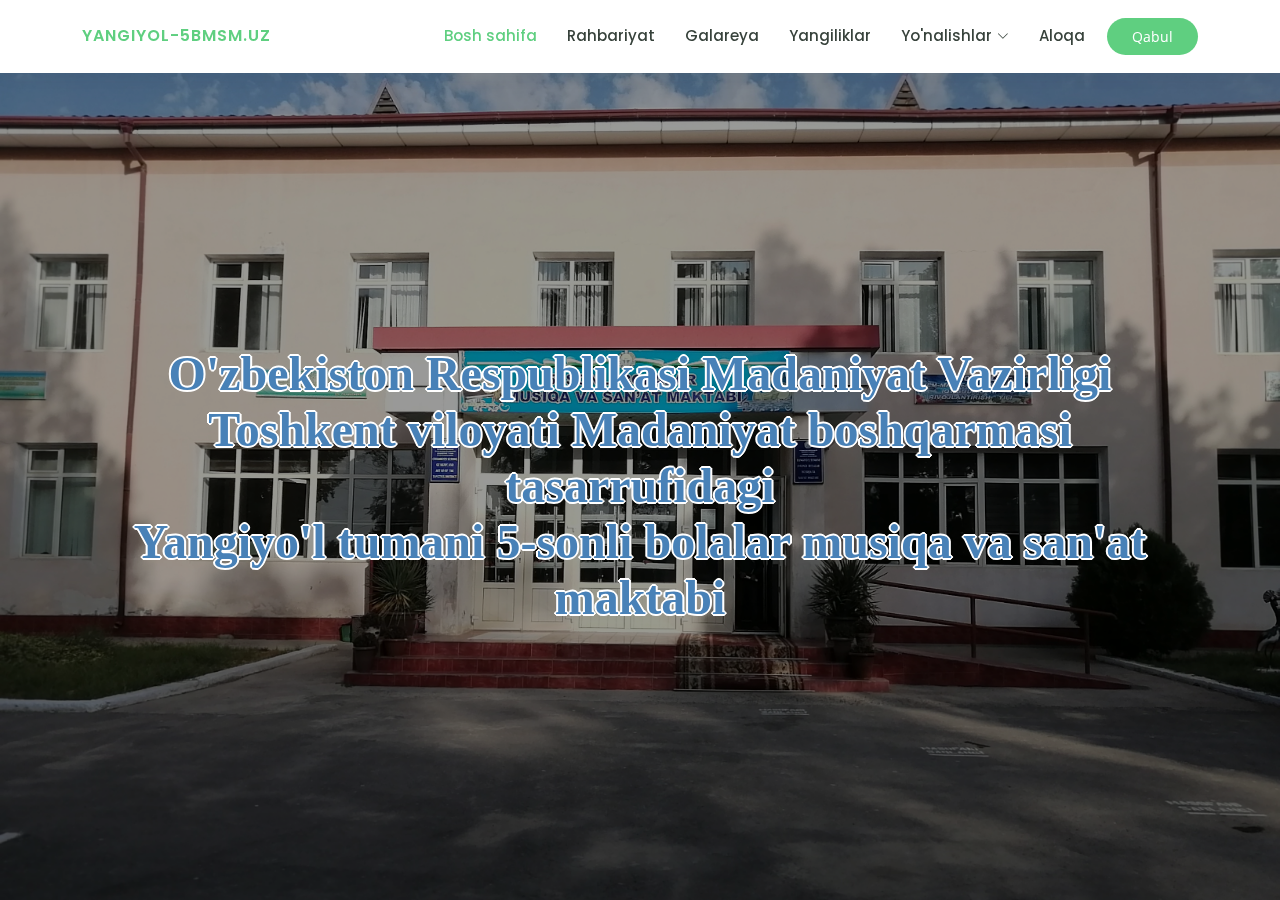
<file: index.html>
<!DOCTYPE html>
<html lang="uz">

<head>
  <meta charset="UTF-8" />
  <meta content="width=device-width, initial-scale=1.0" name="viewport" />

  <title>Yangiyo'l tumani 5-sonli Bolalar musiqa va san'at maktabi</title>
  <meta
    content="O'zbekiston Respublikasi Madaniyat Vazirligi Toshkent viloyati Madaniyat boshqarmasi tasarrufidagi Yangiyo'l tumani 5-sonli bolalar musiqa va san'at maktabi"
    name="description" />
  <meta
    content="maktabimda,maktab,maktabdagi raqslar,maktab uz,maktab sayti,maktab sahna ko'rinishlari,maktab sayt,maktabi sayti,maktab veb sayti,maktab web sayti"
    name="keywords" />

  <!-- Favicons -->
  <link href="assets/img/favicon.png" rel="icon" />
  <link href="assets/img/apple-touch-icon.png" rel="apple-touch-icon" />

  <!-- Google Fonts -->
  <link
    href="https://fonts.googleapis.com/css?family=Open+Sans:300,300i,400,400i,600,600i,700,700i|Raleway:300,300i,400,400i,500,500i,600,600i,700,700i|Poppins:300,300i,400,400i,500,500i,600,600i,700,700i"
    rel="stylesheet" />

  <!-- Vendor CSS Files -->
  <link href="assets/vendor/animate.css/animate.min.css" rel="stylesheet" />
  <link href="assets/vendor/aos/aos.css" rel="stylesheet" />
  <link href="assets/vendor/bootstrap/css/bootstrap.min.css" rel="stylesheet" />
  <link href="assets/vendor/bootstrap-icons/bootstrap-icons.css" rel="stylesheet" />
  <link href="assets/vendor/boxicons/css/boxicons.min.css" rel="stylesheet" />
  <link href="assets/vendor/remixicon/remixicon.css" rel="stylesheet" />
  <link href="assets/vendor/swiper/swiper-bundle.min.css" rel="stylesheet" />

  <!-- Template Main CSS File -->
  <link href="assets/css/style.css" rel="stylesheet" />

  <!-- =======================================================
    * Shoxruh Rustamaliyev - 02.2022
    ======================================================== -->

  <style>
    h1#title {
      color: #4881b7;
      font-family: "Times New Roman", serif;
      text-shadow: 2px 0 0 #fff, -2px 0 0 #fff, 0 2px 0 #fff, 0 -2px 0 #fff, 1px 1px #fff, -1px -1px 0 #fff, 1px -1px 0 #fff, -1px 1px 0 #fff;
      text-align: center;
    }
  </style>
</head>

<body>
  <!-- ======= Header ======= -->
  <header id="header" class="fixed-top">
    <div class="container d-flex align-items-center">
      <h1 class="logo me-auto fs-6"><a href="/">yangiyol-5bmsm.uz</a></h1>
      <nav id="navbar" class="navbar order-last order-lg-0">
        <ul>
          <li><a class="active" href="/">Bosh sahifa</a></li>
          <li><a href="rahbariyat.html">Rahbariyat</a></li>
          <li><a href="galareya.html">Galareya</a></li>
          <li><a href="yangiliklar.php">Yangiliklar</a></li>
          <li class="dropdown">
            <a href="yonalishlar.html"><span>Yo'nalishlar</span> <i class="bi bi-chevron-down"></i></a>
            <ul>
              <li><a href="musiqa.html">Musiqa</a></li>
              <li><a href="sanat.html">San'at</a></li>
            </ul>
          </li>
          <li><a href="aloqa.html">Aloqa</a></li>
        </ul>
        <i class="bi bi-list mobile-nav-toggle"></i>
      </nav>
      <!-- .navbar -->

      <a href="qabul.php" class="get-started-btn">Qabul</a>
    </div>
  </header>
  <!-- End Header -->

  <!-- ======= Hero Section ======= -->
  <section id="hero" class="d-flex justify-content-center align-items-center">
    <div class="container position-relative" data-aos="zoom-in" data-aos-delay="100">
      <h1 id="title">
        O'zbekiston Respublikasi Madaniyat Vazirligi <br />
        Toshkent viloyati Madaniyat boshqarmasi tasarrufidagi <br />
        Yangiyo'l tumani 5-sonli bolalar musiqa va san'at maktabi
      </h1>
    </div>
  </section>
  <!-- End Hero -->

  <main id="main"></main>
  <!-- End #main -->

  <div id="preloader"></div>
  <a href="#" class="back-to-top d-flex align-items-center justify-content-center"><i class="bi bi-arrow-up-short"></i>
  </a>

  <!-- Vendor JS Files -->
  <script src="assets/vendor/purecounter/purecounter.js"></script>
  <script src="assets/vendor/aos/aos.js"></script>
  <script src="assets/vendor/bootstrap/js/bootstrap.bundle.min.js"></script>
  <script src="assets/vendor/swiper/swiper-bundle.min.js"></script>

  <!-- Template Main JS File -->
  <script src="assets/js/main.js"></script>
</body>

</html>
</file>
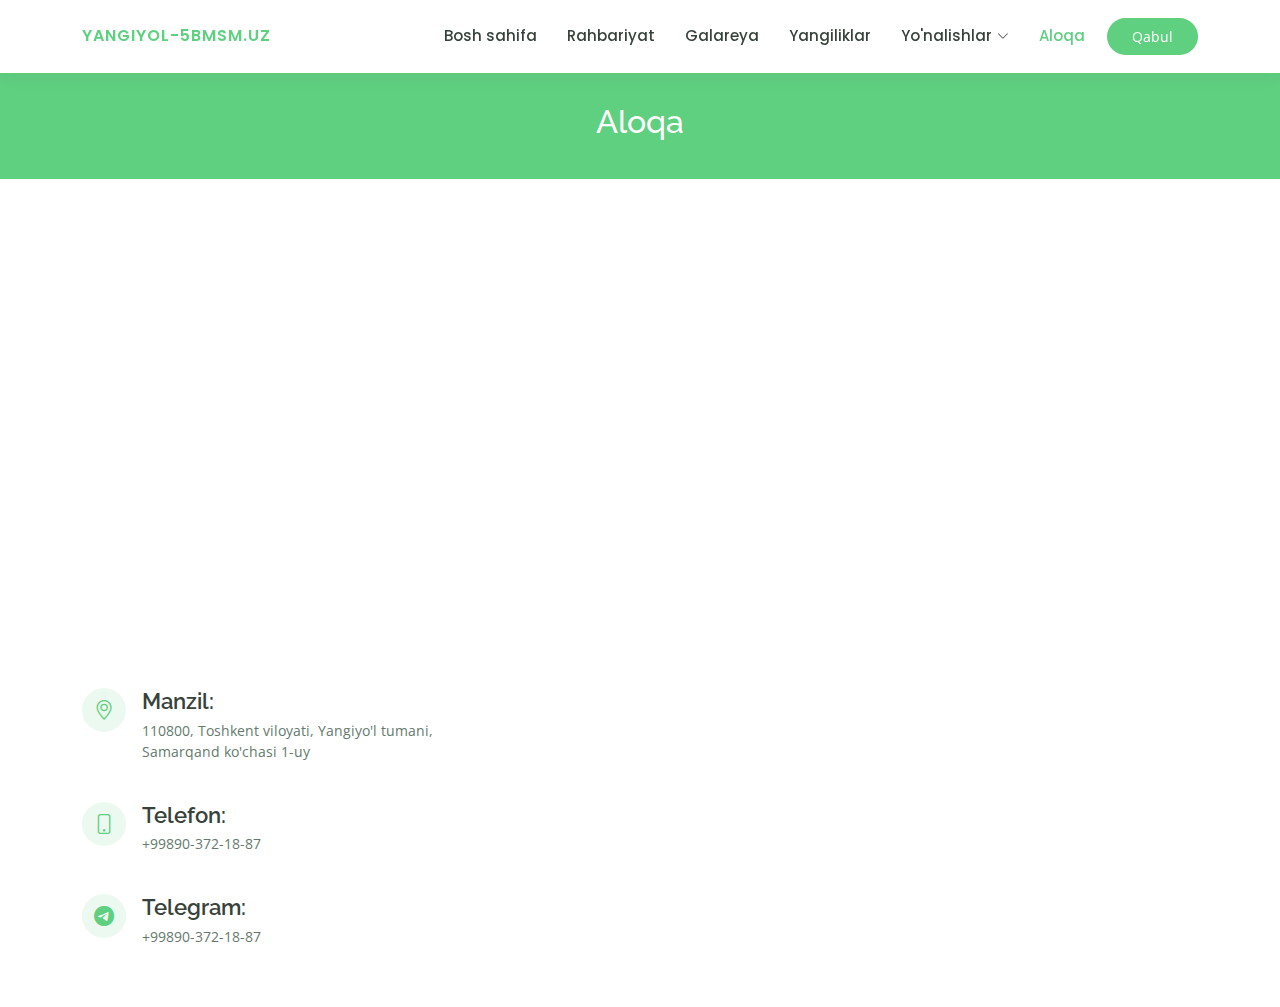
<file: aloqa.html>
<!DOCTYPE html>
<html lang="uz">
  <head>
    <meta charset="utf-8" />
    <meta content="width=device-width, initial-scale=1.0" name="viewport" />

    <title>
      Aloqa - Yangiyo'l tumani 5-sonli Bolalar musiqa va san'at maktabi
    </title>
    <meta
      content="O'zbekiston Respublikasi Madaniyat Vazirligi Toshkent viloyati Madaniyat boshqarmasi tasarrufidagi Yangiyo'l tumani 5-sonli bolalar musiqa va san'at maktabi"
      name="description"
    />
    <meta
      content="maktabimda,maktab,maktabdagi raqslar,maktab uz,maktab sayti,maktab sahna ko'rinishlari,maktab sayt,maktabi sayti,maktab veb sayti,maktab web sayti"
      name="keywords"
    />

    <!-- Favicons -->
    <link href="assets/img/favicon.png" rel="icon" />
    <link href="assets/img/apple-touch-icon.png" rel="apple-touch-icon" />

    <!-- Google Fonts -->
    <link
      href="https://fonts.googleapis.com/css?family=Open+Sans:300,300i,400,400i,600,600i,700,700i|Raleway:300,300i,400,400i,500,500i,600,600i,700,700i|Poppins:300,300i,400,400i,500,500i,600,600i,700,700i"
      rel="stylesheet"
    />

    <!-- Vendor CSS Files -->
    <link href="assets/vendor/animate.css/animate.min.css" rel="stylesheet" />
    <link href="assets/vendor/aos/aos.css" rel="stylesheet" />
    <link
      href="assets/vendor/bootstrap/css/bootstrap.min.css"
      rel="stylesheet"
    />
    <link
      href="assets/vendor/bootstrap-icons/bootstrap-icons.css"
      rel="stylesheet"
    />
    <link href="assets/vendor/boxicons/css/boxicons.min.css" rel="stylesheet" />
    <link href="assets/vendor/remixicon/remixicon.css" rel="stylesheet" />
    <link href="assets/vendor/swiper/swiper-bundle.min.css" rel="stylesheet" />

    <!-- Template Main CSS File -->
    <link href="assets/css/style.css" rel="stylesheet" />
  </head>

  <body>
    <!-- ======= Header ======= -->
    <header id="header" class="fixed-top">
      <div class="container d-flex align-items-center">
        <h1 class="logo me-auto fs-6">
          <a href="/">yangiyol-5bmsm.uz</a>
        </h1>
        <nav id="navbar" class="navbar order-last order-lg-0">
          <ul>
            <li><a href="/">Bosh sahifa</a></li>
            <!--                <li><a href="biz-haqimizda.html">Biz haqimizda</a></li>-->
            <li><a href="rahbariyat.html">Rahbariyat</a></li>
            <li><a href="galareya.html">Galareya</a></li>
            <li><a href="yangiliklar.php">Yangiliklar</a></li>
            <li class="dropdown">
              <a href="yonalishlar.html"
                ><span>Yo'nalishlar</span> <i class="bi bi-chevron-down"></i
              ></a>
              <ul>
                <li><a href="musiqa.html">Musiqa</a></li>
                <li><a href="sanat.html">San'at</a></li>
              </ul>
            </li>
            <li><a class="active" href="aloqa.html">Aloqa</a></li>
          </ul>
          <i class="bi bi-list mobile-nav-toggle"></i>
        </nav>
        <!-- .navbar -->

        <a href="qabul.php" class="get-started-btn">Qabul</a>
      </div>
    </header>
    <!-- End Header -->

    <main id="main">
      <!-- ======= Breadcrumbs ======= -->
      <div class="breadcrumbs" data-aos="fade-in">
        <div class="container">
          <h2>Aloqa</h2>
        </div>
      </div>
      <!-- End Breadcrumbs -->

      <!-- ======= Contact Section ======= -->
      <section id="contact" class="contact">
        <div data-aos="fade-up">
          <iframe
            src="https://www.google.com/maps/embed?pb=!1m14!1m8!1m3!1d871.3350123305631!2d69.0214986!3d41.0782963!3m2!1i1024!2i768!4f13.1!3m3!1m2!1s0x38ae7a13bae1470d%3A0xa1f6706119916bb0!2zNDHCsDA0JzQyLjEiTiA2OcKwMDEnMTguMCJF!5e1!3m2!1suz!2s!4v1645207364383!5m2!1suz!2s"
            width="100%"
            height="450"
            style="border: 0"
            allowfullscreen=""
            loading="lazy"
          ></iframe>
        </div>

        <div class="container" data-aos="fade-up">
          <div class="row mt-5">
            <div class="col-lg-4">
              <div class="info">
                <div class="address">
                  <i class="bi bi-geo-alt"></i>
                  <h4>Manzil:</h4>
                  <p>
                    110800, Toshkent viloyati, Yangiyo'l tumani, Samarqand
                    ko'chasi 1-uy
                  </p>
                </div>

                <div class="phone">
                  <i class="bi bi-phone"></i>
                  <h4>Telefon:</h4>
                  <p>+99890-372-18-87</p>
                </div>

                <div class="email">
                  <i class="bi bi-telegram"></i>
                  <h4>Telegram:</h4>
                  <p>+99890-372-18-87</p>
                </div>
              </div>
            </div>
          </div>
        </div>
      </section>
      <!-- End Contact Section -->
    </main>
    <!-- End #main -->

    <div id="preloader"></div>
    <a
      href="#"
      class="back-to-top d-flex align-items-center justify-content-center"
      ><i class="bi bi-arrow-up-short"></i
    ></a>

    <!-- Vendor JS Files -->
    <script src="assets/vendor/purecounter/purecounter.js"></script>
    <script src="assets/vendor/aos/aos.js"></script>
    <script src="assets/vendor/bootstrap/js/bootstrap.bundle.min.js"></script>
    <script src="assets/vendor/swiper/swiper-bundle.min.js"></script>

    <!-- Template Main JS File -->
    <script src="assets/js/main.js"></script>
  </body>
</html>
</file>
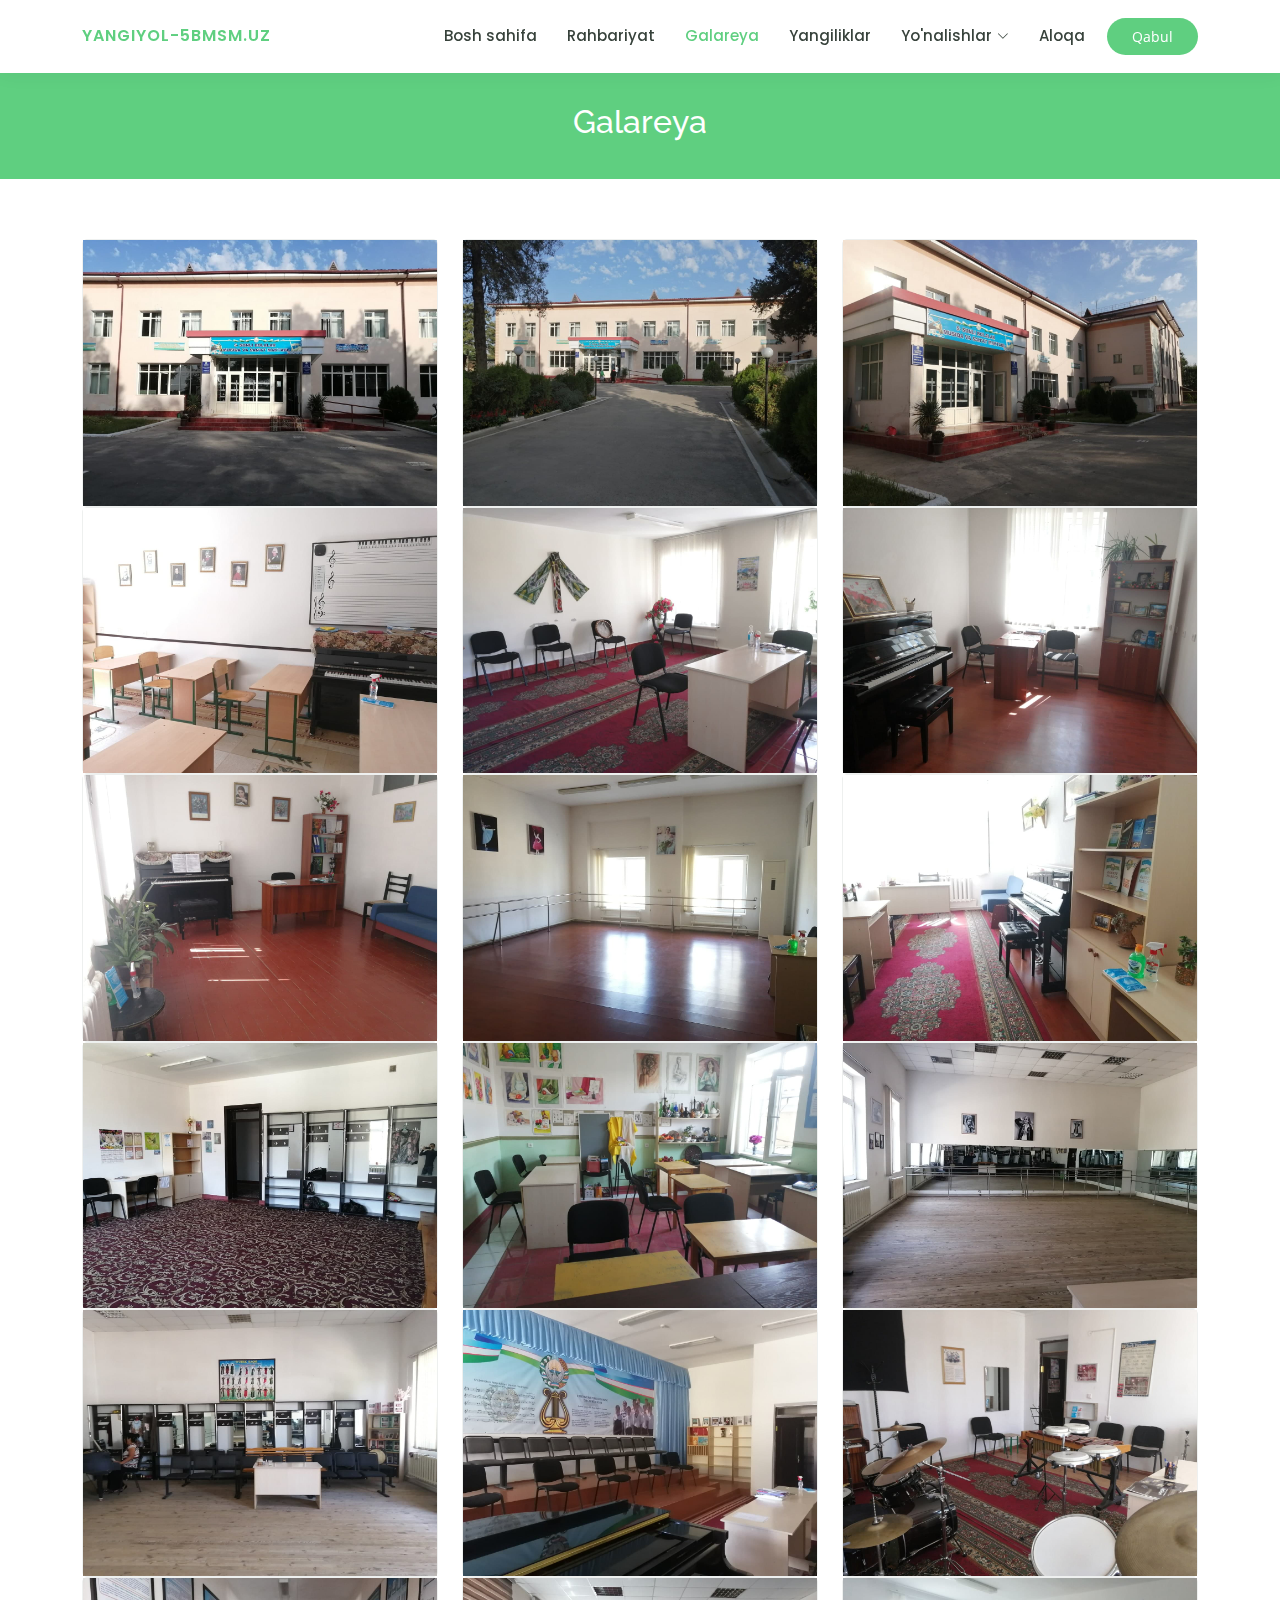
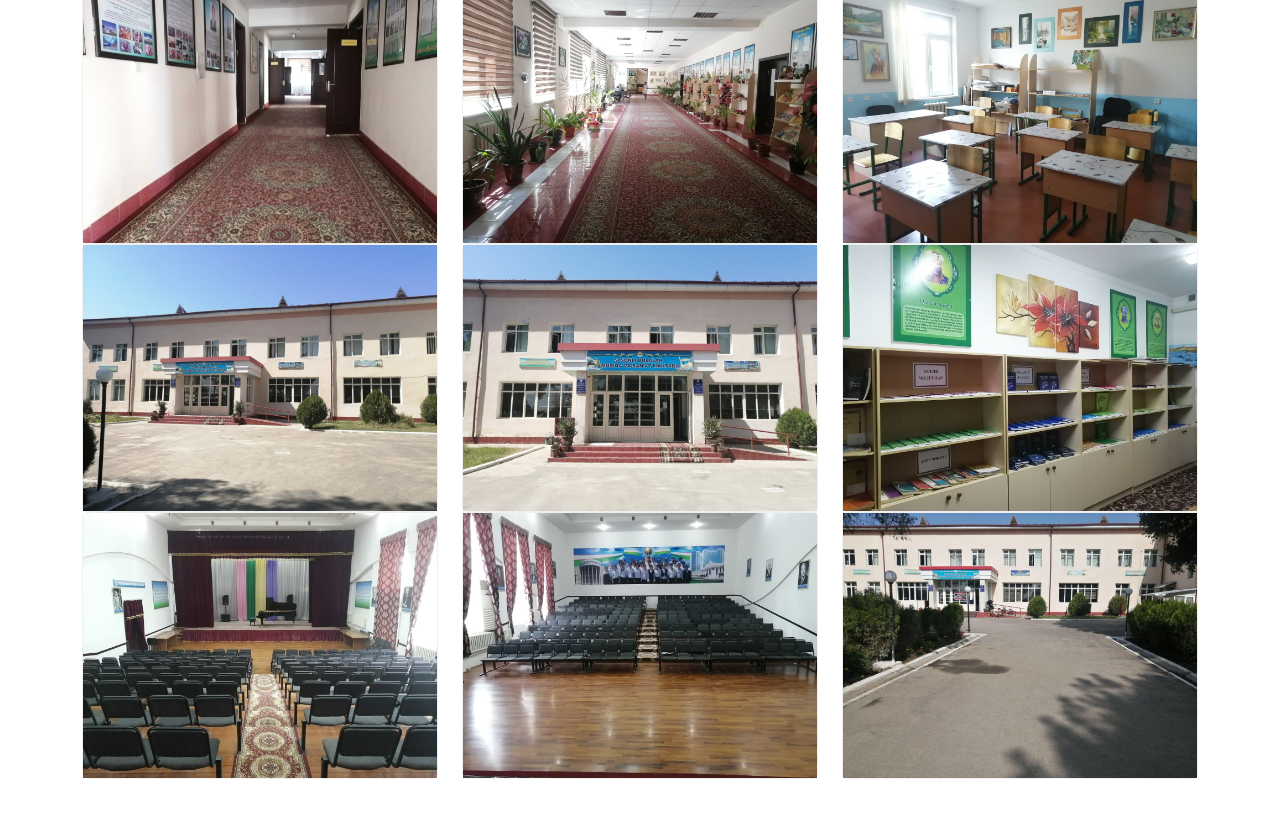
<file: galareya.html>
<!DOCTYPE html>
<html lang="uz">
  <head>
    <meta charset="utf-8" />
    <meta content="width=device-width, initial-scale=1.0" name="viewport" />

    <title>
      Galareya - Yangiyo'l tumani 5-sonli Bolalar musiqa va san'at maktabi
    </title>
    <meta
      content="O'zbekiston Respublikasi Madaniyat Vazirligi Toshkent viloyati Madaniyat boshqarmasi tasarrufidagi Yangiyo'l tumani 5-sonli bolalar musiqa va san'at maktabi"
      name="description"
    />
    <meta
      content="maktabimda,maktab,maktabdagi raqslar,maktab uz,maktab sayti,maktab sahna ko'rinishlari,maktab sayt,maktabi sayti,maktab veb sayti,maktab web sayti"
      name="keywords"
    />

    <!-- Favicons -->
    <link href="assets/img/favicon.png" rel="icon" />
    <link href="assets/img/apple-touch-icon.png" rel="apple-touch-icon" />

    <!-- Google Fonts -->
    <link
      href="https://fonts.googleapis.com/css?family=Open+Sans:300,300i,400,400i,600,600i,700,700i|Raleway:300,300i,400,400i,500,500i,600,600i,700,700i|Poppins:300,300i,400,400i,500,500i,600,600i,700,700i"
      rel="stylesheet"
    />

    <!-- Vendor CSS Files -->
    <link href="assets/vendor/animate.css/animate.min.css" rel="stylesheet" />
    <link href="assets/vendor/aos/aos.css" rel="stylesheet" />
    <link
      href="assets/vendor/bootstrap/css/bootstrap.min.css"
      rel="stylesheet"
    />
    <link
      href="assets/vendor/bootstrap-icons/bootstrap-icons.css"
      rel="stylesheet"
    />
    <link href="assets/vendor/boxicons/css/boxicons.min.css" rel="stylesheet" />
    <link href="assets/vendor/remixicon/remixicon.css" rel="stylesheet" />
    <link href="assets/vendor/swiper/swiper-bundle.min.css" rel="stylesheet" />

    <!-- Template Main CSS File -->
    <link href="assets/css/style.css" rel="stylesheet" />
  </head>

  <body>
    <!-- ======= Header ======= -->
    <header id="header" class="fixed-top">
      <div class="container d-flex align-items-center">
        <h1 class="logo me-auto fs-6"><a href="/">yangiyol-5bmsm.uz</a></h1>
        <nav id="navbar" class="navbar order-last order-lg-0">
          <ul>
            <li><a href="/">Bosh sahifa</a></li>
            <li><a href="rahbariyat.html">Rahbariyat</a></li>
            <li><a href="galareya.html" class="active">Galareya</a></li>
            <li><a href="yangiliklar.php">Yangiliklar</a></li>

            <li class="dropdown">
              <a href="yonalishlar.html"
                ><span>Yo'nalishlar</span> <i class="bi bi-chevron-down"></i
              ></a>
              <ul>
                <li><a href="musiqa.html">Musiqa</a></li>
                <li><a href="sanat.html">San'at</a></li>
              </ul>
            </li>
            <li><a href="aloqa.html">Aloqa</a></li>
          </ul>
          <i class="bi bi-list mobile-nav-toggle"></i>
        </nav>
        <!-- .navbar -->

        <a href="qabul.php" class="get-started-btn">Qabul</a>
      </div>
    </header>
    <!-- End Header -->

    <main id="main" data-aos="fade-in">
      <!-- ======= Breadcrumbs ======= -->
      <div class="breadcrumbs">
        <div class="container">
          <h2>Galareya</h2>
        </div>
      </div>
      <!-- End Breadcrumbs -->

      <!-- ======= Courses Section ======= -->
      <section id="courses" class="courses">
        <div class="container" data-aos="fade-up">
          <div class="row" data-aos="zoom-in" data-aos-delay="100">
            <div class="col-lg-4 col-md-6 d-flex align-items-stretch">
              <div class="course-item">
                <a href="assets/img/gallery/1.jpg">
                  <img
                    src="assets/img/gallery/1.jpg"
                    class="img-fluid"
                    alt="..."
                  />
                </a>
              </div>
            </div>

            <div class="col-lg-4 col-md-6 d-flex align-items-stretch">
              <div class="course-item">
                <a href="assets/img/gallery/2.jpg">
                  <img
                    src="assets/img/gallery/2.jpg"
                    class="img-fluid"
                    alt="..."
                  />
                </a>
              </div>
            </div>

            <div class="col-lg-4 col-md-6 d-flex align-items-stretch">
              <div class="course-item">
                <a href="assets/img/gallery/3.jpg">
                  <img
                    src="assets/img/gallery/3.jpg"
                    class="img-fluid"
                    alt="..."
                  />
                </a>
              </div>
            </div>

            <div class="col-lg-4 col-md-6 d-flex align-items-stretch">
              <div class="course-item">
                <a href="assets/img/gallery/4.jpg">
                  <img
                    src="assets/img/gallery/4.jpg"
                    class="img-fluid"
                    alt="..."
                  />
                </a>
              </div>
            </div>

            <div class="col-lg-4 col-md-6 d-flex align-items-stretch">
              <div class="course-item">
                <a href="assets/img/gallery/5.jpg">
                  <img
                    src="assets/img/gallery/5.jpg"
                    class="img-fluid"
                    alt="..."
                  />
                </a>
              </div>
            </div>

            <div class="col-lg-4 col-md-6 d-flex align-items-stretch">
              <div class="course-item">
                <a href="assets/img/gallery/6.jpg">
                  <img
                    src="assets/img/gallery/6.jpg"
                    class="img-fluid"
                    alt="..."
                  />
                </a>
              </div>
            </div>

            <div class="col-lg-4 col-md-6 d-flex align-items-stretch">
              <div class="course-item">
                <a href="assets/img/gallery/7.jpg">
                  <img
                    src="assets/img/gallery/7.jpg"
                    class="img-fluid"
                    alt="..."
                  />
                </a>
              </div>
            </div>

            <div class="col-lg-4 col-md-6 d-flex align-items-stretch">
              <div class="course-item">
                <a href="assets/img/gallery/8.jpg">
                  <img
                    src="assets/img/gallery/8.jpg"
                    class="img-fluid"
                    alt="..."
                  />
                </a>
              </div>
            </div>

            <div class="col-lg-4 col-md-6 d-flex align-items-stretch">
              <div class="course-item">
                <a href="assets/img/gallery/9.jpg">
                  <img
                    src="assets/img/gallery/9.jpg"
                    class="img-fluid"
                    alt="..."
                  />
                </a>
              </div>
            </div>

            <div class="col-lg-4 col-md-6 d-flex align-items-stretch">
              <div class="course-item">
                <a href="assets/img/gallery/10.jpg">
                  <img
                    src="assets/img/gallery/10.jpg"
                    class="img-fluid"
                    alt="..."
                  />
                </a>
              </div>
            </div>

            <div class="col-lg-4 col-md-6 d-flex align-items-stretch">
              <div class="course-item">
                <a href="assets/img/gallery/11.jpg">
                  <img
                    src="assets/img/gallery/11.jpg"
                    class="img-fluid"
                    alt="..."
                  />
                </a>
              </div>
            </div>

            <div class="col-lg-4 col-md-6 d-flex align-items-stretch">
              <div class="course-item">
                <a href="assets/img/gallery/12.jpg">
                  <img
                    src="assets/img/gallery/12.jpg"
                    class="img-fluid"
                    alt="..."
                  />
                </a>
              </div>
            </div>

            <div class="col-lg-4 col-md-6 d-flex align-items-stretch">
              <div class="course-item">
                <a href="assets/img/gallery/13.jpg">
                  <img
                    src="assets/img/gallery/13.jpg"
                    class="img-fluid"
                    alt="..."
                  />
                </a>
              </div>
            </div>

            <div class="col-lg-4 col-md-6 d-flex align-items-stretch">
              <div class="course-item">
                <a href="assets/img/gallery/14.jpg">
                  <img
                    src="assets/img/gallery/14.jpg"
                    class="img-fluid"
                    alt="..."
                  />
                </a>
              </div>
            </div>

            <div class="col-lg-4 col-md-6 d-flex align-items-stretch">
              <div class="course-item">
                <a href="assets/img/gallery/15.jpg">
                  <img
                    src="assets/img/gallery/15.jpg"
                    class="img-fluid"
                    alt="..."
                  />
                </a>
              </div>
            </div>

            <div class="col-lg-4 col-md-6 d-flex align-items-stretch">
              <div class="course-item">
                <a href="assets/img/gallery/16.jpg">
                  <img
                    src="assets/img/gallery/16.jpg"
                    class="img-fluid"
                    alt="..."
                  />
                </a>
              </div>
            </div>

            <div class="col-lg-4 col-md-6 d-flex align-items-stretch">
              <div class="course-item">
                <a href="assets/img/gallery/17.jpg">
                  <img
                    src="assets/img/gallery/17.jpg"
                    class="img-fluid"
                    alt="..."
                  />
                </a>
              </div>
            </div>

            <div class="col-lg-4 col-md-6 d-flex align-items-stretch">
              <div class="course-item">
                <a href="assets/img/gallery/18.jpg">
                  <img
                    src="assets/img/gallery/18.jpg"
                    class="img-fluid"
                    alt="..."
                  />
                </a>
              </div>
            </div>

            <div class="col-lg-4 col-md-6 d-flex align-items-stretch">
              <div class="course-item">
                <a href="assets/img/gallery/19.jpg">
                  <img
                    src="assets/img/gallery/19.jpg"
                    class="img-fluid"
                    alt="..."
                  />
                </a>
              </div>
            </div>

            <div class="col-lg-4 col-md-6 d-flex align-items-stretch">
              <div class="course-item">
                <a href="assets/img/gallery/20.jpg">
                  <img
                    src="assets/img/gallery/20.jpg"
                    class="img-fluid"
                    alt="..."
                  />
                </a>
              </div>
            </div>

            <div class="col-lg-4 col-md-6 d-flex align-items-stretch">
              <div class="course-item">
                <a href="assets/img/gallery/21.jpg">
                  <img
                    src="assets/img/gallery/21.jpg"
                    class="img-fluid"
                    alt="..."
                  />
                </a>
              </div>
            </div>

            <div class="col-lg-4 col-md-6 d-flex align-items-stretch">
              <div class="course-item">
                <a href="assets/img/gallery/22.jpg">
                  <img
                    src="assets/img/gallery/22.jpg"
                    class="img-fluid"
                    alt="..."
                  />
                </a>
              </div>
            </div>

            <div class="col-lg-4 col-md-6 d-flex align-items-stretch">
              <div class="course-item">
                <a href="assets/img/gallery/23.jpg">
                  <img
                    src="assets/img/gallery/23.jpg"
                    class="img-fluid"
                    alt="..."
                  />
                </a>
              </div>
            </div>

            <div class="col-lg-4 col-md-6 d-flex align-items-stretch">
              <div class="course-item">
                <a href="assets/img/gallery/24.jpg">
                  <img
                    src="assets/img/gallery/24.jpg"
                    class="img-fluid"
                    alt="..."
                  />
                </a>
              </div>
            </div>
          </div>
        </div>
      </section>
      <!-- End Courses Section -->
    </main>
    <!-- End #main -->

    <div id="preloader"></div>
    <a
      href="#"
      class="back-to-top d-flex align-items-center justify-content-center"
      ><i class="bi bi-arrow-up-short"></i
    ></a>

    <!-- Vendor JS Files -->
    <script src="assets/vendor/purecounter/purecounter.js"></script>
    <script src="assets/vendor/aos/aos.js"></script>
    <script src="assets/vendor/bootstrap/js/bootstrap.bundle.min.js"></script>
    <script src="assets/vendor/swiper/swiper-bundle.min.js"></script>

    <!-- Template Main JS File -->
    <script src="assets/js/main.js"></script>
  </body>
</html>
</file>
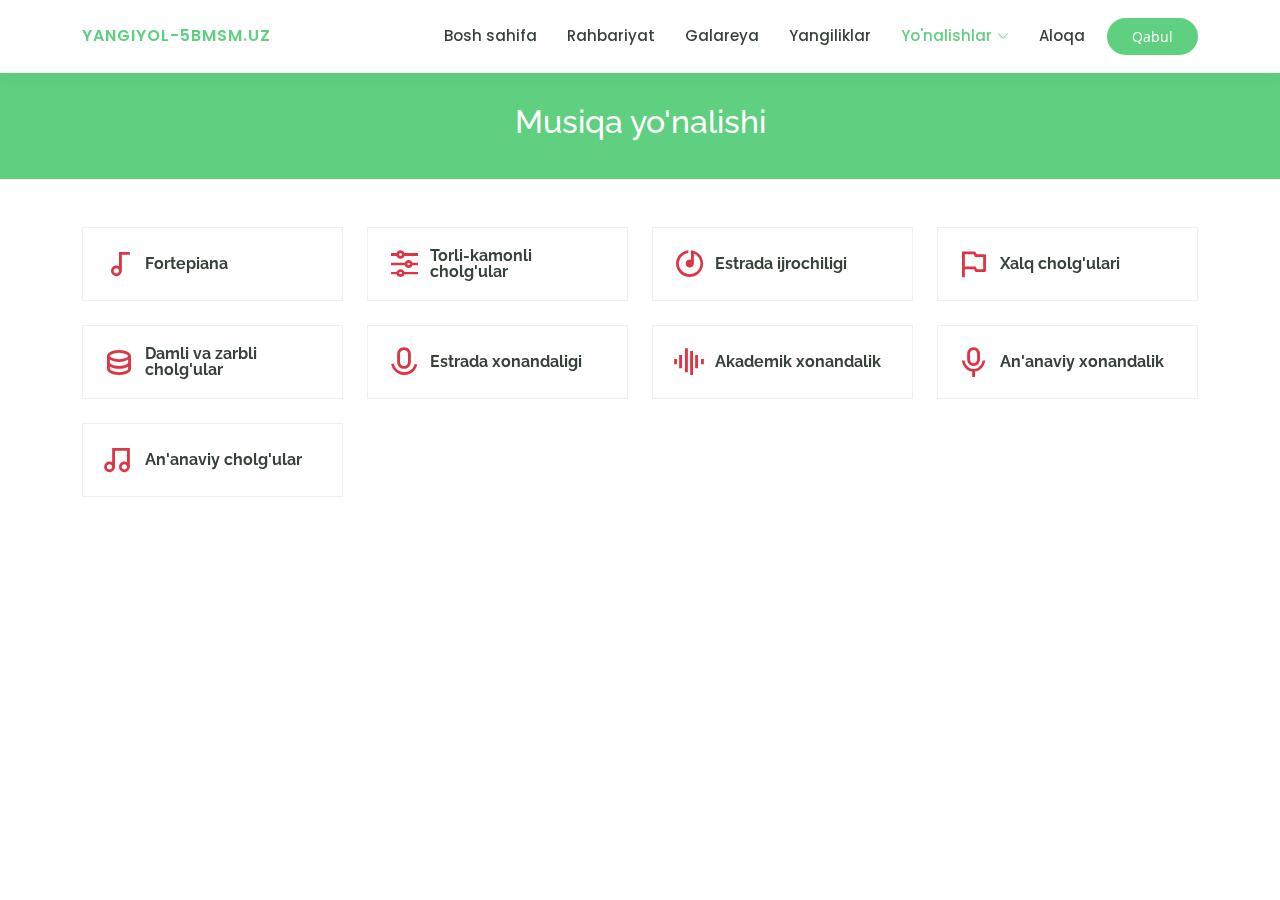
<file: musiqa.html>
<!DOCTYPE html>
<html lang="uz">

<head>
  <meta charset="utf-8">
  <meta content="width=device-width, initial-scale=1.0" name="viewport">

  <title>Musiqa yo'nalishi - Yangiyo'l tumani 5-sonli Bolalar musiqa va san'at maktabi</title>
  <meta
    content="O'zbekiston Respublikasi Madaniyat Vazirligi Toshkent viloyati Madaniyat boshqarmasi tasarrufidagi Yangiyo'l tumani 5-sonli bolalar musiqa va san'at maktabi"
    name="description">
  <meta
    content="maktabimda,maktab,maktabdagi raqslar,maktab uz,maktab sayti,maktab sahna ko'rinishlari,maktab sayt,maktabi sayti,maktab veb sayti,maktab web sayti"
    name="keywords">

  <!-- Favicons -->
  <link href="assets/img/favicon.png" rel="icon">
  <link href="assets/img/apple-touch-icon.png" rel="apple-touch-icon">

  <!-- Google Fonts -->
  <link
    href="https://fonts.googleapis.com/css?family=Open+Sans:300,300i,400,400i,600,600i,700,700i|Raleway:300,300i,400,400i,500,500i,600,600i,700,700i|Poppins:300,300i,400,400i,500,500i,600,600i,700,700i"
    rel="stylesheet">

  <!-- Vendor CSS Files -->
  <link href="assets/vendor/animate.css/animate.min.css" rel="stylesheet">
  <link href="assets/vendor/aos/aos.css" rel="stylesheet">
  <link href="assets/vendor/bootstrap/css/bootstrap.min.css" rel="stylesheet">
  <link href="assets/vendor/bootstrap-icons/bootstrap-icons.css" rel="stylesheet">
  <link href="assets/vendor/boxicons/css/boxicons.min.css" rel="stylesheet">
  <link href="assets/vendor/remixicon/remixicon.css" rel="stylesheet">
  <link href="assets/vendor/swiper/swiper-bundle.min.css" rel="stylesheet">

  <!-- Template Main CSS File -->
  <link href="assets/css/style.css" rel="stylesheet">
</head>

<body>
  <!-- ======= Header ======= -->
  <header id="header" class="fixed-top">
    <div class="container d-flex align-items-center">

      <h1 class="logo me-auto fs-6"><a href="/">yangiyol-5bmsm.uz</a></h1>
      <nav id="navbar" class="navbar order-last order-lg-0">
        <ul>
          <li><a href="/">Bosh sahifa</a></li>
          <li><a href="rahbariyat.html">Rahbariyat</a></li>
          <li><a href="galareya.html">Galareya</a></li>
          <li><a href="yangiliklar.php">Yangiliklar</a></li>

          <li class="dropdown"><a href="yonalishlar.html" class="active"><span>Yo'nalishlar</span> <i
                class="bi bi-chevron-down"></i></a>
            <ul>
              <li><a href="musiqa.html">Musiqa</a></li>
              <li><a href="sanat.html">San'at</a></li>
            </ul>
          </li>
          <li><a href="aloqa.html">Aloqa</a></li>
        </ul>
        <i class="bi bi-list mobile-nav-toggle"></i>
      </nav><!-- .navbar -->

      <a href="qabul.php" class="get-started-btn">Qabul</a>
    </div>
  </header><!-- End Header -->

  <main id="main" data-aos="fade-in">

    <!-- ======= Breadcrumbs ======= -->
    <div class="breadcrumbs">
      <div class="container">
        <h2>Musiqa yo'nalishi</h2>
      </div>
    </div><!-- End Breadcrumbs -->

    <!-- ======= Features Section ======= -->
    <section id="features" class="features mt-5">
      <div class="container" data-aos="fade-up">

        <div class="row" data-aos="zoom-in" data-aos-delay="100">
          <div class="col-lg-3 col-md-4">
            <div class="icon-box">
              <i class="ri-music-line text-danger"></i>
              <h3><a href="">Fortepiana</a></h3>
            </div>
          </div>
          <div class="col-lg-3 col-md-4 mt-4 mt-md-0">
            <div class="icon-box">
              <i class="ri-equalizer-line text-danger"></i>
              <h3><a href="">Torli-kamonli cholg'ular</a></h3>
            </div>
          </div>
          <div class="col-lg-3 col-md-4 mt-4 mt-md-0">
            <div class="icon-box">
              <i class="ri-disc-line text-danger"></i>
              <h3><a href="">Estrada ijrochiligi</a></h3>
            </div>
          </div>
          <div class="col-lg-3 col-md-4 mt-4 mt-lg-0">
            <div class="icon-box">
              <i class="ri-flag-line text-danger"></i>
              <h3><a href="">Xalq cholg'ulari</a></h3>
            </div>
          </div>
          <div class="col-lg-3 col-md-4 mt-4">
            <div class="icon-box">
              <i class="ri-database-2-line text-danger"></i>
              <h3><a href="">Damli va zarbli cholg'ular</a></h3>
            </div>
          </div>
          <div class="col-lg-3 col-md-4 mt-4">
            <div class="icon-box">
              <i class="ri-mic-2-line text-danger"></i>
              <h3><a href="">Estrada xonandaligi</a></h3>
            </div>
          </div>
          <div class="col-lg-3 col-md-4 mt-4">
            <div class="icon-box">
              <i class="ri-voiceprint-line text-danger"></i>
              <h3><a href="">Akademik xonandalik</a></h3>
            </div>
          </div>
          <div class="col-lg-3 col-md-4 mt-4">
            <div class="icon-box">
              <i class="ri-mic-line text-danger"></i>
              <h3><a href="">An'anaviy xonandalik</a></h3>
            </div>
          </div>
          <div class="col-lg-3 col-md-4 mt-4">
            <div class="icon-box">
              <i class="ri-music-2-line text-danger"></i>
              <h3><a href="">An'anaviy cholg'ular</a></h3>
            </div>
          </div>
        </div>
    </section>
  </main>

  <div id="preloader"></div>
  <a href="#" class="back-to-top d-flex align-items-center justify-content-center"><i
      class="bi bi-arrow-up-short"></i></a>

  <!-- Vendor JS Files -->
  <script src="assets/vendor/purecounter/purecounter.js"></script>
  <script src="assets/vendor/aos/aos.js"></script>
  <script src="assets/vendor/bootstrap/js/bootstrap.bundle.min.js"></script>
  <script src="assets/vendor/swiper/swiper-bundle.min.js"></script>

  <!-- Template Main JS File -->
  <script src="assets/js/main.js"></script>
</body>

</html>
</file>
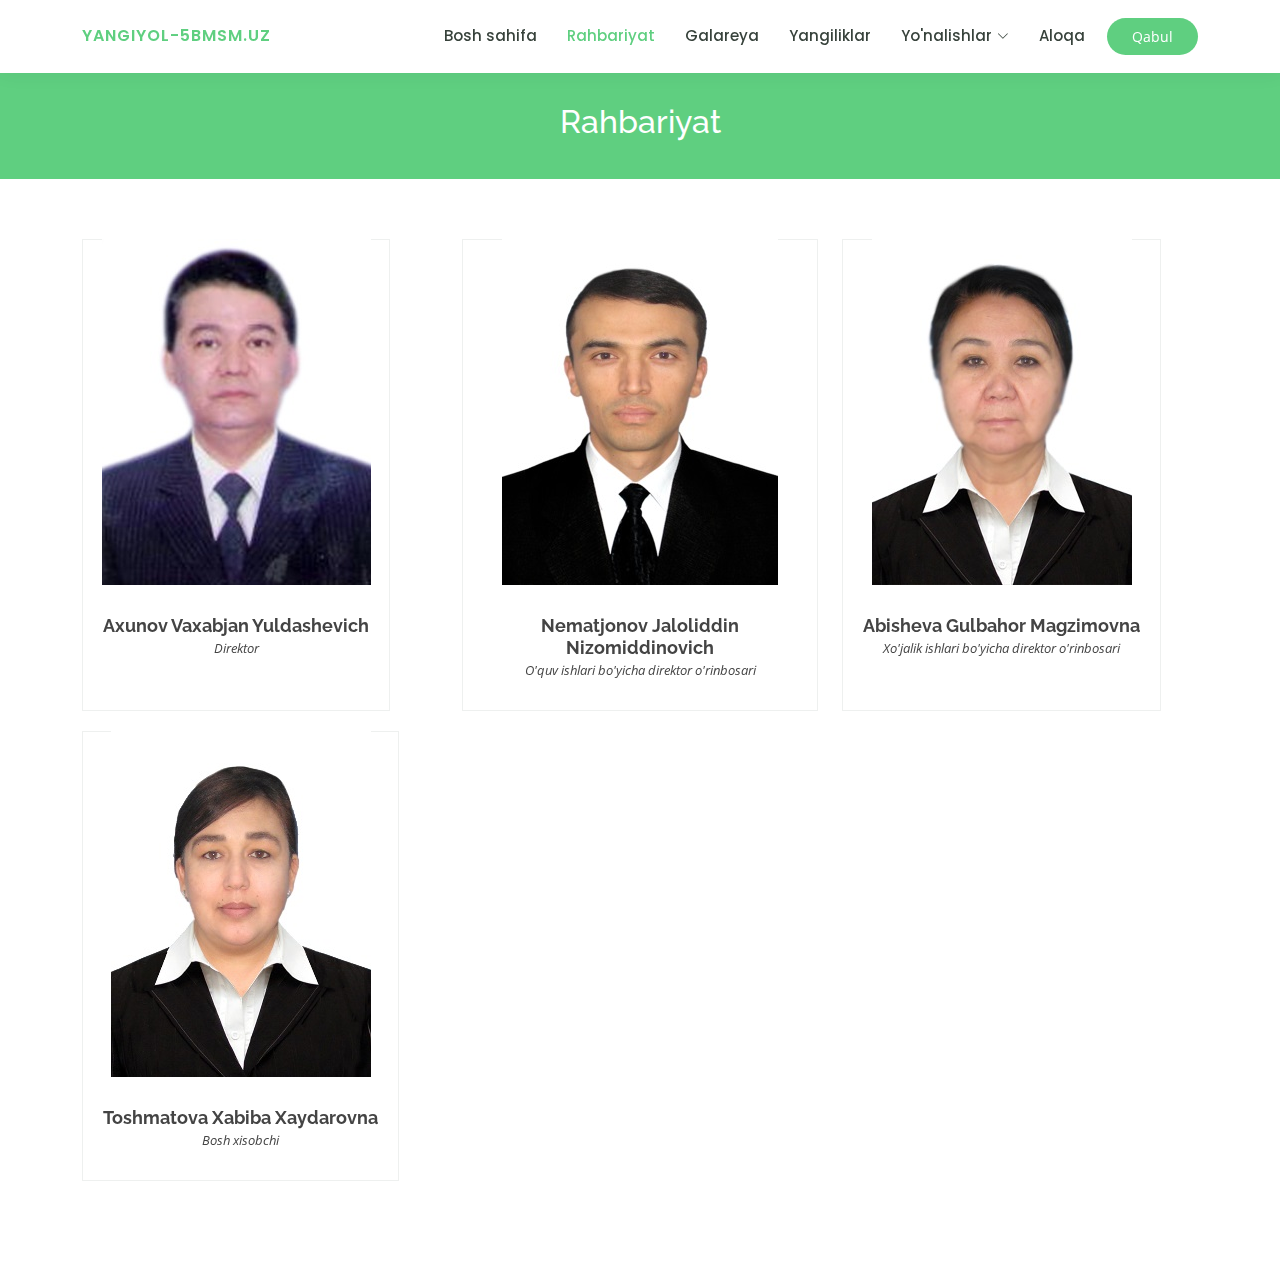
<file: rahbariyat.html>
<!DOCTYPE html>
<html lang="uz">
  <head>
    <meta charset="utf-8" />
    <meta content="width=device-width, initial-scale=1.0" name="viewport" />

    <title>
      Rahbariyat - Yangiyo'l tumani 5-sonli Bolalar musiqa va san'at maktabi
    </title>
    <meta
      content="O'zbekiston Respublikasi Madaniyat Vazirligi Toshkent viloyati Madaniyat boshqarmasi tasarrufidagi Yangiyo'l tumani 5-sonli bolalar musiqa va san'at maktabi"
      name="description"
    />
    <meta
      content="maktabimda,maktab,maktabdagi raqslar,maktab uz,maktab sayti,maktab sahna ko'rinishlari,maktab sayt,maktabi sayti,maktab veb sayti,maktab web sayti"
      name="keywords"
    />

    <!-- Favicons -->
    <link href="assets/img/favicon.png" rel="icon" />
    <link href="assets/img/apple-touch-icon.png" rel="apple-touch-icon" />

    <!-- Google Fonts -->
    <link
      href="https://fonts.googleapis.com/css?family=Open+Sans:300,300i,400,400i,600,600i,700,700i|Raleway:300,300i,400,400i,500,500i,600,600i,700,700i|Poppins:300,300i,400,400i,500,500i,600,600i,700,700i"
      rel="stylesheet"
    />

    <!-- Vendor CSS Files -->
    <link href="assets/vendor/animate.css/animate.min.css" rel="stylesheet" />
    <link href="assets/vendor/aos/aos.css" rel="stylesheet" />
    <link
      href="assets/vendor/bootstrap/css/bootstrap.min.css"
      rel="stylesheet"
    />
    <link
      href="assets/vendor/bootstrap-icons/bootstrap-icons.css"
      rel="stylesheet"
    />
    <link href="assets/vendor/boxicons/css/boxicons.min.css" rel="stylesheet" />
    <link href="assets/vendor/remixicon/remixicon.css" rel="stylesheet" />
    <link href="assets/vendor/swiper/swiper-bundle.min.css" rel="stylesheet" />

    <!-- Template Main CSS File -->
    <link href="assets/css/style.css" rel="stylesheet" />
  </head>

  <body>
    <!-- ======= Header ======= -->
    <header id="header" class="fixed-top">
      <div class="container d-flex align-items-center">
        <h1 class="logo me-auto fs-6"><a href="/">yangiyol-5bmsm.uz</a></h1>
        <nav id="navbar" class="navbar order-last order-lg-0">
          <ul>
            <li><a href="/">Bosh sahifa</a></li>
            <li><a class="active" href="rahbariyat.html">Rahbariyat</a></li>
            <li><a href="galareya.html">Galareya</a></li>
            <li><a href="yangiliklar.php">Yangiliklar</a></li>

            <li class="dropdown">
              <a href="yonalishlar.html"
                ><span>Yo'nalishlar</span> <i class="bi bi-chevron-down"></i
              ></a>
              <ul>
                <li><a href="musiqa.html">Musiqa</a></li>
                <li><a href="sanat.html">San'at</a></li>
              </ul>
            </li>
            <li><a href="aloqa.html">Aloqa</a></li>
          </ul>
          <i class="bi bi-list mobile-nav-toggle"></i>
        </nav>
        <!-- .navbar -->

        <a href="qabul.php" class="get-started-btn">Qabul</a>
      </div>
    </header>
    <!-- End Header -->

    <main id="main" data-aos="fade-in">
      <!-- ======= Breadcrumbs ======= -->
      <div class="breadcrumbs">
        <div class="container">
          <h2>Rahbariyat</h2>
        </div>
      </div>
      <!-- End Breadcrumbs -->

      <!-- ======= Trainers Section ======= -->
      <section id="trainers" class="trainers">
        <div class="container" data-aos="fade-up">
          <div class="row" data-aos="zoom-in" data-aos-delay="100">
            <div class="col-lg-4 col-md-6 d-flex align-items-stretch">
              <div class="member">
                <img
                  src="assets/img/leadership/1.png"
                  class="img-fluid"
                  alt=""
                />
                <div class="member-content">
                  <h4>Axunov Vaxabjan Yuldashevich</h4>
                  <span>Direktor</span>
                </div>
              </div>
            </div>

            <div class="col-lg-4 col-md-6 d-flex align-items-stretch">
              <div class="member">
                <img
                  src="assets/img/leadership/2.png"
                  class="img-fluid"
                  alt=""
                />
                <div class="member-content">
                  <h4>Nematjonov Jaloliddin Nizomiddinovich</h4>
                  <span>O'quv ishlari bo'yicha direktor o'rinbosari</span>
                </div>
              </div>
            </div>

            <div class="col-lg-4 col-md-6 d-flex align-items-stretch">
              <div class="member">
                <img
                  src="assets/img/leadership/3.png"
                  class="img-fluid"
                  alt=""
                />
                <div class="member-content">
                  <h4>Abisheva Gulbahor Magzimovna</h4>
                  <span>Xo'jalik ishlari bo'yicha direktor o'rinbosari</span>
                </div>
              </div>
            </div>

            <div class="col-lg-4 col-md-6 d-flex align-items-stretch">
              <div class="member">
                <img
                  src="assets/img/leadership/4.png"
                  class="img-fluid"
                  alt=""
                />
                <div class="member-content">
                  <h4>Toshmatova Xabiba Xaydarovna</h4>
                  <span>Bosh xisobchi</span>
                </div>
              </div>
            </div>
          </div>
        </div>
      </section>
      <!-- End Trainers Section -->
    </main>
    <!-- End #main -->

    <div id="preloader"></div>
    <a
      href="#"
      class="back-to-top d-flex align-items-center justify-content-center"
      ><i class="bi bi-arrow-up-short"></i
    ></a>

    <!-- Vendor JS Files -->
    <script src="assets/vendor/purecounter/purecounter.js"></script>
    <script src="assets/vendor/aos/aos.js"></script>
    <script src="assets/vendor/bootstrap/js/bootstrap.bundle.min.js"></script>
    <script src="assets/vendor/swiper/swiper-bundle.min.js"></script>

    <!-- Template Main JS File -->
    <script src="assets/js/main.js"></script>
  </body>
</html>
</file>
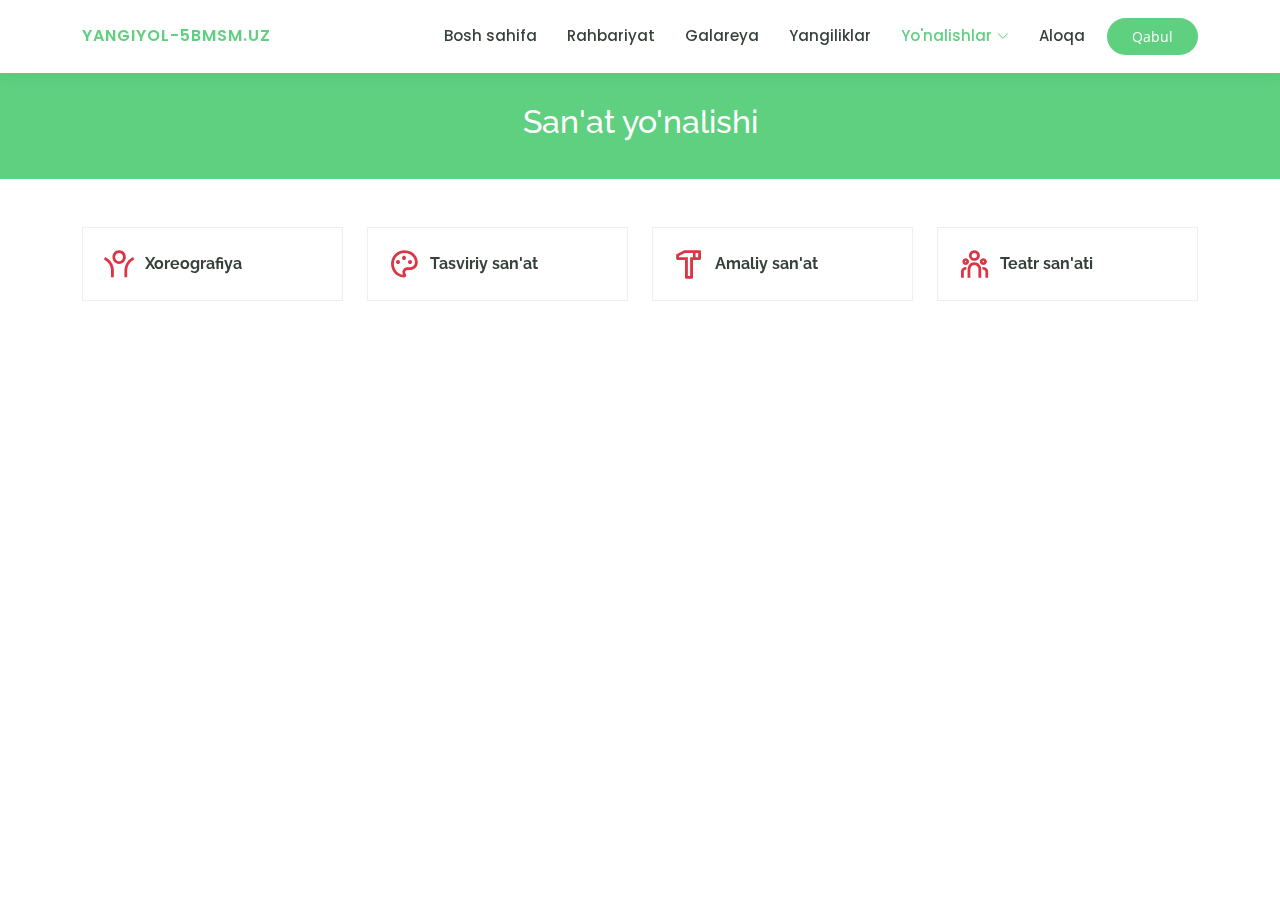
<file: sanat.html>
<!DOCTYPE html>
<html lang="uz">

<head>
  <meta charset="utf-8">
  <meta content="width=device-width, initial-scale=1.0" name="viewport">

  <title>San'at yo'nalishi - Yangiyo'l tumani 5-sonli Bolalar musiqa va san'at maktabi</title>
  <meta
    content="O'zbekiston Respublikasi Madaniyat Vazirligi Toshkent viloyati Madaniyat boshqarmasi tasarrufidagi Yangiyo'l tumani 5-sonli bolalar musiqa va san'at maktabi"
    name="description">
  <meta
    content="maktabimda,maktab,maktabdagi raqslar,maktab uz,maktab sayti,maktab sahna ko'rinishlari,maktab sayt,maktabi sayti,maktab veb sayti,maktab web sayti"
    name="keywords">

  <!-- Favicons -->
  <link href="assets/img/favicon.png" rel="icon">
  <link href="assets/img/apple-touch-icon.png" rel="apple-touch-icon">

  <!-- Google Fonts -->
  <link
    href="https://fonts.googleapis.com/css?family=Open+Sans:300,300i,400,400i,600,600i,700,700i|Raleway:300,300i,400,400i,500,500i,600,600i,700,700i|Poppins:300,300i,400,400i,500,500i,600,600i,700,700i"
    rel="stylesheet">

  <!-- Vendor CSS Files -->
  <link href="assets/vendor/animate.css/animate.min.css" rel="stylesheet">
  <link href="assets/vendor/aos/aos.css" rel="stylesheet">
  <link href="assets/vendor/bootstrap/css/bootstrap.min.css" rel="stylesheet">
  <link href="assets/vendor/bootstrap-icons/bootstrap-icons.css" rel="stylesheet">
  <link href="assets/vendor/boxicons/css/boxicons.min.css" rel="stylesheet">
  <link href="assets/vendor/remixicon/remixicon.css" rel="stylesheet">
  <link href="assets/vendor/swiper/swiper-bundle.min.css" rel="stylesheet">

  <!-- Template Main CSS File -->
  <link href="assets/css/style.css" rel="stylesheet">
</head>

<body>

  <!-- ======= Header ======= -->
  <header id="header" class="fixed-top">
    <div class="container d-flex align-items-center">

      <h1 class="logo me-auto fs-6"><a href="/">yangiyol-5bmsm.uz</a></h1>
      <nav id="navbar" class="navbar order-last order-lg-0">
        <ul>
          <li><a href="/">Bosh sahifa</a></li>
          <li><a href="rahbariyat.html">Rahbariyat</a></li>
          <li><a href="galareya.html">Galareya</a></li>
          <li><a href="yangiliklar.php">Yangiliklar</a></li>

          <li class="dropdown"><a href="yonalishlar.html" class="active"><span>Yo'nalishlar</span> <i
                class="bi bi-chevron-down"></i></a>
            <ul>
              <li><a href="musiqa.html">Musiqa</a></li>
              <li><a href="sanat.html">San'at</a></li>
            </ul>
          </li>
          <li><a href="aloqa.html">Aloqa</a></li>
        </ul>
        <i class="bi bi-list mobile-nav-toggle"></i>
      </nav><!-- .navbar -->

      <a href="qabul.php" class="get-started-btn">Qabul</a>
    </div>
  </header><!-- End Header -->

  <main id="main" data-aos="fade-in">

    <!-- ======= Breadcrumbs ======= -->
    <div class="breadcrumbs">
      <div class="container">
        <h2>San'at yo'nalishi</h2>
      </div>
    </div><!-- End Breadcrumbs -->

    <!-- ======= Features Section ======= -->
    <section id="features" class="features mt-5">
      <div class="container" data-aos="fade-up">
        <div class="row" data-aos="zoom-in" data-aos-delay="100">
          <div class="col-lg-3 col-md-4">
            <div class="icon-box">
              <i class="ri-open-arm-line text-danger"></i>
              <h3><a href="">Xoreografiya</a></h3>
            </div>
          </div>
          <div class="col-lg-3 col-md-4 mt-4 mt-md-0">
            <div class="icon-box">
              <i class="ri-palette-line text-danger"></i>
              <h3><a href="">Tasviriy san'at</a></h3>
            </div>
          </div>
          <div class="col-lg-3 col-md-4 mt-4 mt-md-0">
            <div class="icon-box">
              <i class="ri-hammer-line text-danger"></i>
              <h3><a href="">Amaliy san'at</a></h3>
            </div>
          </div>
          <div class="col-lg-3 col-md-4 mt-4 mt-lg-0">
            <div class="icon-box">
              <i class="ri-team-line text-danger"></i>
              <h3><a href="">Teatr san'ati</a></h3>
            </div>
          </div>
        </div>
    </section>
  </main>

  <div id="preloader"></div>
  <a href="#" class="back-to-top d-flex align-items-center justify-content-center"><i
      class="bi bi-arrow-up-short"></i></a>

  <!-- Vendor JS Files -->
  <script src="assets/vendor/purecounter/purecounter.js"></script>
  <script src="assets/vendor/aos/aos.js"></script>
  <script src="assets/vendor/bootstrap/js/bootstrap.bundle.min.js"></script>
  <script src="assets/vendor/swiper/swiper-bundle.min.js"></script>

  <!-- Template Main JS File -->
  <script src="assets/js/main.js"></script>
</body>

</html>
</file>
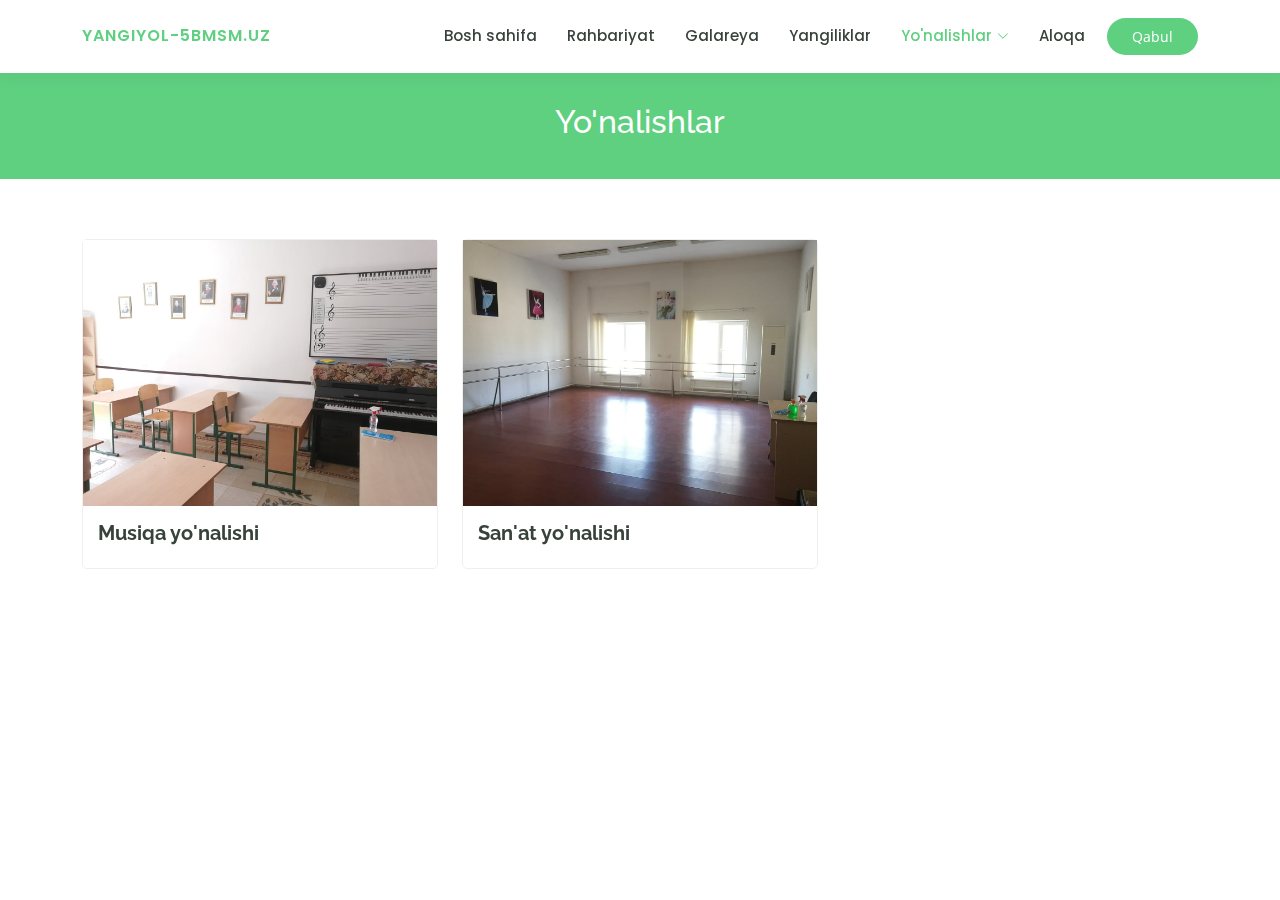
<file: yonalishlar.html>
<!DOCTYPE html>
<html lang="uz">

<head>
  <meta charset="utf-8" />
  <meta content="width=device-width, initial-scale=1.0" name="viewport" />

  <title>
    Yo'nalishlar - Yangiyo'l tumani 5-sonli Bolalar musiqa va san'at maktabi
  </title>
  <meta
    content="O'zbekiston Respublikasi Madaniyat Vazirligi Toshkent viloyati Madaniyat boshqarmasi tasarrufidagi Yangiyo'l tumani 5-sonli bolalar musiqa va san'at maktabi"
    name="description" />
  <meta
    content="maktabimda,maktab,maktabdagi raqslar,maktab uz,maktab sayti,maktab sahna ko'rinishlari,maktab sayt,maktabi sayti,maktab veb sayti,maktab web sayti"
    name="keywords" />

  <!-- Favicons -->
  <link href="assets/img/favicon.png" rel="icon" />
  <link href="assets/img/apple-touch-icon.png" rel="apple-touch-icon" />

  <!-- Google Fonts -->
  <link
    href="https://fonts.googleapis.com/css?family=Open+Sans:300,300i,400,400i,600,600i,700,700i|Raleway:300,300i,400,400i,500,500i,600,600i,700,700i|Poppins:300,300i,400,400i,500,500i,600,600i,700,700i"
    rel="stylesheet" />

  <!-- Vendor CSS Files -->
  <link href="assets/vendor/animate.css/animate.min.css" rel="stylesheet" />
  <link href="assets/vendor/aos/aos.css" rel="stylesheet" />
  <link href="assets/vendor/bootstrap/css/bootstrap.min.css" rel="stylesheet" />
  <link href="assets/vendor/bootstrap-icons/bootstrap-icons.css" rel="stylesheet" />
  <link href="assets/vendor/boxicons/css/boxicons.min.css" rel="stylesheet" />
  <link href="assets/vendor/remixicon/remixicon.css" rel="stylesheet" />
  <link href="assets/vendor/swiper/swiper-bundle.min.css" rel="stylesheet" />

  <!-- Template Main CSS File -->
  <link href="assets/css/style.css" rel="stylesheet" />
</head>

<body>
  <!-- ======= Header ======= -->
  <header id="header" class="fixed-top">
    <div class="container d-flex align-items-center">
      <h1 class="logo me-auto fs-6"><a href="/">yangiyol-5bmsm.uz</a></h1>
      <nav id="navbar" class="navbar order-last order-lg-0">
        <ul>
          <li><a href="/">Bosh sahifa</a></li>
          <li><a href="rahbariyat.html">Rahbariyat</a></li>
          <li><a href="galareya.html">Galareya</a></li>
          <li><a href="yangiliklar.php">Yangiliklar</a></li>

          <li class="dropdown">
            <a href="yonalishlar.html" class="active"><span>Yo'nalishlar</span> <i class="bi bi-chevron-down"></i></a>
            <ul>
              <li><a href="musiqa.html">Musiqa</a></li>
              <li><a href="sanat.html">San'at</a></li>
            </ul>
          </li>
          <li><a href="aloqa.html">Aloqa</a></li>
        </ul>
        <i class="bi bi-list mobile-nav-toggle"></i>
      </nav>
      <!-- .navbar -->

      <a href="qabul.php" class="get-started-btn">Qabul</a>
    </div>
  </header>
  <!-- End Header -->

  <main id="main" data-aos="fade-in">
    <!-- ======= Breadcrumbs ======= -->
    <div class="breadcrumbs">
      <div class="container">
        <h2>Yo'nalishlar</h2>
      </div>
    </div>
    <!-- End Breadcrumbs -->

    <!-- ======= Courses Section ======= -->
    <section id="courses" class="courses">
      <div class="container" data-aos="fade-up">
        <div class="row" data-aos="zoom-in" data-aos-delay="100">
          <div class="col-lg-4 col-md-6 d-flex align-items-stretch">
            <div class="course-item">
              <img src="assets/img/gallery/4.jpg" class="img-fluid" alt="..." />
              <div class="course-content">
                <h3><a href="musiqa.html">Musiqa yo'nalishi</a></h3>
              </div>
            </div>
          </div>

          <div class="col-lg-4 col-md-6 d-flex align-items-stretch mt-4 mt-md-0">
            <div class="course-item">
              <img src="assets/img/gallery/8.jpg" class="img-fluid" alt="..." />
              <div class="course-content">
                <h3><a href="sanat.html">San'at yo'nalishi</a></h3>
              </div>
            </div>
          </div>
        </div>
      </div>
    </section>
    <!-- End Courses Section -->
  </main>
  <!-- End #main -->

  <div id="preloader"></div>
  <a href="#" class="back-to-top d-flex align-items-center justify-content-center"><i
      class="bi bi-arrow-up-short"></i></a>

  <!-- Vendor JS Files -->
  <script src="assets/vendor/purecounter/purecounter.js"></script>
  <script src="assets/vendor/aos/aos.js"></script>
  <script src="assets/vendor/bootstrap/js/bootstrap.bundle.min.js"></script>
  <script src="assets/vendor/swiper/swiper-bundle.min.js"></script>

  <!-- Template Main JS File -->
  <script src="assets/js/main.js"></script>
</body>

</html>
</file>
<file: assets/css/style.css>
/**
* Template Name: yangiyol5m - v4.7.0
* Template URL: https://bootstrapmade.com/mentor-free-education-bootstrap-theme/
* Author: BootstrapMade.com
* License: https://bootstrapmade.com/license/
*/

/*--------------------------------------------------------------
# General
--------------------------------------------------------------*/
body {
  font-family: "Open Sans", sans-serif;
  color: #444444;
}

a {
  color: #5fcf80;
  text-decoration: none;
}

a:hover {
  color: #86db9f;
  text-decoration: none;
}

h1,
h2,
h3,
h4,
h5,
h6 {
  font-family: "Raleway", sans-serif;
}

/*--------------------------------------------------------------
# Back to top button
--------------------------------------------------------------*/
.back-to-top {
  position: fixed;
  visibility: hidden;
  opacity: 0;
  right: 15px;
  bottom: 15px;
  z-index: 996;
  background: #5fcf80;
  width: 40px;
  height: 40px;
  border-radius: 50px;
  transition: all 0.4s;
}

.back-to-top i {
  font-size: 28px;
  color: #fff;
  line-height: 0;
}

.back-to-top:hover {
  background: #7ed899;
  color: #fff;
}

.back-to-top.active {
  visibility: visible;
  opacity: 1;
}

/*--------------------------------------------------------------
# Preloader
--------------------------------------------------------------*/
#preloader {
  position: fixed;
  top: 0;
  left: 0;
  right: 0;
  bottom: 0;
  z-index: 9999;
  overflow: hidden;
  background: #fff;
}

#preloader:before {
  content: "";
  position: fixed;
  top: calc(50% - 30px);
  left: calc(50% - 30px);
  border: 6px solid #5fcf80;
  border-top-color: #fff;
  border-bottom-color: #fff;
  border-radius: 50%;
  width: 60px;
  height: 60px;
  -webkit-animation: animate-preloader 1s linear infinite;
  animation: animate-preloader 1s linear infinite;
}

@-webkit-keyframes animate-preloader {
  0% {
    transform: rotate(0deg);
  }

  100% {
    transform: rotate(360deg);
  }
}

@keyframes animate-preloader {
  0% {
    transform: rotate(0deg);
  }

  100% {
    transform: rotate(360deg);
  }
}

/*--------------------------------------------------------------
# Disable aos animation delay on mobile devices
--------------------------------------------------------------*/
@media screen and (max-width: 768px) {
  [data-aos-delay] {
    transition-delay: 0 !important;
  }
}

/*--------------------------------------------------------------
# Header
--------------------------------------------------------------*/
#header {
  background: #fff;
  transition: all 0.5s;
  z-index: 997;
  padding: 15px 0;
  box-shadow: 0px 0 18px rgba(55, 66, 59, 0.08);
}

#header .logo {
  font-size: 30px;
  margin: 0;
  padding: 0;
  line-height: 1;
  font-weight: 600;
  letter-spacing: 1px;
  text-transform: uppercase;
  font-family: "Poppins", sans-serif;
}

#header .logo a {
  color: #5fcf80;
}

#header .logo img {
  max-height: 40px;
}

/**
* Get Startet Button 
*/
.get-started-btn {
  margin-left: 22px;
  background: #5fcf80;
  color: #fff;
  border-radius: 50px;
  padding: 8px 25px;
  white-space: nowrap;
  transition: 0.3s;
  font-size: 14px;
  display: inline-block;
}

.get-started-btn:hover {
  background: #3ac162;
  color: #fff;
}

@media (max-width: 768px) {
  .get-started-btn {
    margin: 0 15px 0 0;
    padding: 6px 18px;
  }
}

/*--------------------------------------------------------------
# Navigation Menu
--------------------------------------------------------------*/
/**
* Desktop Navigation 
*/
.navbar {
  padding: 0;
}

.navbar ul {
  margin: 0;
  padding: 0;
  display: flex;
  list-style: none;
  align-items: center;
}

.navbar li {
  position: relative;
}

.navbar a,
.navbar a:focus {
  display: flex;
  align-items: center;
  justify-content: space-between;
  padding: 10px 0 10px 30px;
  font-family: "Poppins", sans-serif;
  font-size: 15px;
  font-weight: 500;
  color: #37423b;
  white-space: nowrap;
  transition: 0.3s;
}

.navbar a i,
.navbar a:focus i {
  font-size: 12px;
  line-height: 0;
  margin-left: 5px;
}

.navbar a:hover,
.navbar .active,
.navbar .active:focus,
.navbar li:hover>a {
  color: #5fcf80;
}

.navbar .dropdown ul {
  display: block;
  position: absolute;
  left: 30px;
  top: calc(100% + 30px);
  margin: 0;
  padding: 10px 0;
  z-index: 99;
  opacity: 0;
  visibility: hidden;
  background: #fff;
  box-shadow: 0px 0px 30px rgba(127, 137, 161, 0.25);
  transition: 0.3s;
  border-radius: 4px;
}

.navbar .dropdown ul li {
  min-width: 200px;
}

.navbar .dropdown ul a {
  padding: 10px 20px;
  font-size: 14px;
  text-transform: none;
  font-weight: 500;
}

.navbar .dropdown ul a i {
  font-size: 12px;
}

.navbar .dropdown ul a:hover,
.navbar .dropdown ul .active:hover,
.navbar .dropdown ul li:hover>a {
  color: #5fcf80;
}

.navbar .dropdown:hover>ul {
  opacity: 1;
  top: 100%;
  visibility: visible;
}

.navbar .dropdown .dropdown ul {
  top: 0;
  left: calc(100% - 30px);
  visibility: hidden;
}

.navbar .dropdown .dropdown:hover>ul {
  opacity: 1;
  top: 0;
  left: 100%;
  visibility: visible;
}

@media (max-width: 1366px) {
  .navbar .dropdown .dropdown ul {
    left: -90%;
  }

  .navbar .dropdown .dropdown:hover>ul {
    left: -100%;
  }
}

/**
* Mobile Navigation 
*/
.mobile-nav-toggle {
  color: #37423b;
  font-size: 28px;
  cursor: pointer;
  display: none;
  line-height: 0;
  transition: 0.5s;
}

.mobile-nav-toggle.bi-x {
  color: #fff;
}

@media (max-width: 991px) {
  .mobile-nav-toggle {
    display: block;
  }

  .navbar ul {
    display: none;
  }
}

.navbar-mobile {
  position: fixed;
  overflow: hidden;
  top: 0;
  right: 0;
  left: 0;
  bottom: 0;
  background: rgba(32, 38, 34, 0.9);
  transition: 0.3s;
  z-index: 999;
}

.navbar-mobile .mobile-nav-toggle {
  position: absolute;
  top: 15px;
  right: 15px;
}

.navbar-mobile ul {
  display: block;
  position: absolute;
  top: 55px;
  right: 15px;
  bottom: 15px;
  left: 15px;
  padding: 10px 0;
  border-radius: 6px;
  background-color: #fff;
  overflow-y: auto;
  transition: 0.3s;
}

.navbar-mobile a,
.navbar-mobile a:focus {
  padding: 10px 20px;
  font-size: 15px;
  color: #37423b;
}

.navbar-mobile a:hover,
.navbar-mobile .active,
.navbar-mobile li:hover>a {
  color: #5fcf80;
}

.navbar-mobile .getstarted,
.navbar-mobile .getstarted:focus {
  margin: 15px;
}

.navbar-mobile .dropdown ul {
  position: static;
  display: none;
  margin: 10px 20px;
  padding: 10px 0;
  z-index: 99;
  opacity: 1;
  visibility: visible;
  background: #fff;
  box-shadow: 0px 0px 30px rgba(127, 137, 161, 0.25);
}

.navbar-mobile .dropdown ul li {
  min-width: 200px;
}

.navbar-mobile .dropdown ul a {
  padding: 10px 20px;
}

.navbar-mobile .dropdown ul a i {
  font-size: 12px;
}

.navbar-mobile .dropdown ul a:hover,
.navbar-mobile .dropdown ul .active:hover,
.navbar-mobile .dropdown ul li:hover>a {
  color: #5fcf80;
}

.navbar-mobile .dropdown>.dropdown-active {
  display: block;
}

/*--------------------------------------------------------------
# Hero Section
--------------------------------------------------------------*/
#hero {
  width: 100%;
  height: 100vh;
  background: url("../img/hero-bg.jpg") top center;
  background-size: cover;
  position: relative;
}

#hero:before {
  content: "";
  background: rgba(0, 0, 0, 0.4);
  position: absolute;
  bottom: 0;
  top: 0;
  left: 0;
  right: 0;
}

#hero .container {
  padding-top: 72px;
}

@media (max-width: 992px) {
  #hero .container {
    padding-top: 62px;
  }
}

#hero h1 {
  margin: 0;
  font-size: 48px;
  font-weight: 700;
  line-height: 56px;
  color: #fff;
  font-family: "Poppins", sans-serif;
}

#hero h2 {
  color: #eee;
  margin: 10px 0 0 0;
  font-size: 24px;
}

#hero .btn-get-started {
  font-family: "Raleway", sans-serif;
  font-weight: 500;
  font-size: 15px;
  letter-spacing: 1px;
  display: inline-block;
  padding: 10px 35px;
  border-radius: 50px;
  transition: 0.5s;
  margin-top: 30px;
  border: 2px solid #fff;
  color: #fff;
}

#hero .btn-get-started:hover {
  background: #5fcf80;
  border: 2px solid #5fcf80;
}

@media (min-width: 1024px) {
  #hero {
    background-attachment: fixed;
  }
}

@media (max-width: 768px) {
  #hero {
    height: 100vh;
  }

  #hero h1 {
    font-size: 28px;
    line-height: 36px;
  }

  #hero h2 {
    font-size: 18px;
    line-height: 24px;
  }
}

/*--------------------------------------------------------------
# Sections General
--------------------------------------------------------------*/
section {
  padding: 60px 0;
  overflow: hidden;
}

.section-bg {
  background-color: #f6f7f6;
}

.section-title {
  padding-bottom: 40px;
}

.section-title h2 {
  font-size: 14px;
  font-weight: 500;
  padding: 0;
  line-height: 1px;
  margin: 0 0 5px 0;
  letter-spacing: 2px;
  text-transform: uppercase;
  color: #aaaaaa;
  font-family: "Poppins", sans-serif;
}

.section-title h2::after {
  content: "";
  width: 120px;
  height: 1px;
  display: inline-block;
  background: #9ae1af;
  margin: 4px 10px;
}

.section-title p {
  margin: 0;
  margin: 0;
  font-size: 36px;
  font-weight: 700;
  text-transform: uppercase;
  font-family: "Poppins", sans-serif;
  color: #37423b;
}

.breadcrumbs {
  margin-top: 73px;
  text-align: center;
  background: #5fcf80;
  padding: 30px 0;
  color: #fff;
}

@media (max-width: 992px) {
  .breadcrumbs {
    margin-top: 63px;
  }
}

.breadcrumbs h2 {
  font-size: 32px;
  font-weight: 500;
}

.breadcrumbs p {
  font-size: 14px;
  margin-bottom: 0;
}

/*--------------------------------------------------------------
# About
--------------------------------------------------------------*/
.about .content h3 {
  font-weight: 600;
  font-size: 26px;
}

.about .content ul {
  list-style: none;
  padding: 0;
}

.about .content ul li {
  padding-bottom: 10px;
}

.about .content ul i {
  font-size: 20px;
  padding-right: 4px;
  color: #5fcf80;
}

.about .content .learn-more-btn {
  background: #5fcf80;
  color: #fff;
  border-radius: 50px;
  padding: 8px 25px 9px 25px;
  white-space: nowrap;
  transition: 0.3s;
  font-size: 14px;
  display: inline-block;
}

.about .content .learn-more-btn:hover {
  background: #3ac162;
  color: #fff;
}

@media (max-width: 768px) {
  .about .content .learn-more-btn {
    margin: 0 48px 0 0;
    padding: 6px 18px;
  }
}

/*--------------------------------------------------------------
# Counts
--------------------------------------------------------------*/
.counts {
  padding: 30px 0;
}

.counts .counters span {
  font-size: 48px;
  display: block;
  color: #5fcf80;
  font-weight: 700;
}

.counts .counters p {
  padding: 0;
  margin: 0 0 20px 0;
  font-family: "Raleway", sans-serif;
  font-size: 15px;
  font-weight: 600;
  color: #37423b;
}

/*--------------------------------------------------------------
# Why Us
--------------------------------------------------------------*/
.why-us .content {
  padding: 30px;
  background: #5fcf80;
  border-radius: 4px;
  color: #fff;
}

.why-us .content h3 {
  font-weight: 700;
  font-size: 34px;
  margin-bottom: 30px;
}

.why-us .content p {
  margin-bottom: 30px;
}

.why-us .content .more-btn {
  display: inline-block;
  background: rgba(255, 255, 255, 0.2);
  padding: 6px 30px 8px 30px;
  color: #fff;
  border-radius: 50px;
  transition: all ease-in-out 0.4s;
}

.why-us .content .more-btn i {
  font-size: 14px;
}

.why-us .content .more-btn:hover {
  color: #5fcf80;
  background: #fff;
}

.why-us .icon-boxes .icon-box {
  text-align: center;
  background: #fff;
  padding: 40px 30px;
  width: 100%;
  border: 1px solid #eef0ef;
}

.why-us .icon-boxes .icon-box i {
  font-size: 32px;
  padding: 18px;
  color: #5fcf80;
  margin-bottom: 30px;
  background: #ecf9f0;
  border-radius: 50px;
}

.why-us .icon-boxes .icon-box h4 {
  font-size: 20px;
  font-weight: 700;
  margin: 0 0 30px 0;
}

.why-us .icon-boxes .icon-box p {
  font-size: 15px;
  color: #848484;
}

/*--------------------------------------------------------------
# Features
--------------------------------------------------------------*/
.features {
  padding-top: 0px;
}

.features .icon-box {
  display: flex;
  align-items: center;
  padding: 20px;
  transition: 0.3s;
  border: 1px solid #eef0ef;
}

.features .icon-box i {
  font-size: 32px;
  padding-right: 10px;
  line-height: 1;
}

.features .icon-box h3 {
  font-weight: 700;
  margin: 0;
  padding: 0;
  line-height: 1;
  font-size: 16px;
}

.features .icon-box h3 a {
  color: #37423b;
  transition: 0.3s;
}

.features .icon-box:hover {
  border-color: #5fcf80;
}

.features .icon-box:hover h3 a {
  color: #5fcf80;
}

/*--------------------------------------------------------------
# Courses
--------------------------------------------------------------*/
.courses .course-item {
  border-radius: 5px;
  border: 1px solid #eef0ef;
}

.courses .course-content {
  padding: 15px;
}

.courses .course-content h3 {
  font-weight: 700;
  font-size: 20px;
}

.courses .course-content h3 a {
  color: #37423b;
  transition: 0.3s;
}

.courses .course-content h3 a:hover {
  color: #5fcf80;
}

.courses .course-content p {
  font-size: 14px;
  color: #777777;
}

.courses .course-content h4 {
  font-size: 14px;
  background: #5fcf80;
  padding: 7px 14px;
  color: #fff;
  margin: 0;
}

.courses .course-content .price {
  margin: 0;
  font-weight: 700;
  font-size: 18px;
  color: #37423b;
}

.courses .trainer {
  padding-top: 15px;
  border-top: 1px solid #eef0ef;
}

.courses .trainer .trainer-profile img {
  max-width: 50px;
  border-radius: 50px;
}

.courses .trainer .trainer-profile span {
  padding-left: 10px;
  font-weight: 600;
  font-size: 16px;
  color: #5a6c60;
}

.courses .trainer .trainer-rank {
  font-size: 18px;
  color: #657a6d;
}

/*--------------------------------------------------------------
# Trainers
--------------------------------------------------------------*/
.trainers .member {
  text-align: center;
  margin-bottom: 20px;
  background: #fff;
  border: 1px solid #eef0ef;
}

.trainers .member img {
  margin: -1px -1px 30px -1px;
}

.trainers .member .member-content {
  padding: 0 20px 30px 20px;
}

.trainers .member h4 {
  font-weight: 700;
  margin-bottom: 2px;
  font-size: 18px;
}

.trainers .member span {
  font-style: italic;
  display: block;
  font-size: 13px;
}

.trainers .member p {
  padding-top: 10px;
  font-size: 14px;
  font-style: italic;
  color: #aaaaaa;
}

.trainers .member .social {
  margin-top: 15px;
}

.trainers .member .social a {
  color: #7e9486;
  transition: 0.3s;
}

.trainers .member .social a:hover {
  color: #5fcf80;
}

.trainers .member .social i {
  font-size: 18px;
  margin: 0 2px;
}

/*--------------------------------------------------------------
# Testimonials
--------------------------------------------------------------*/
.testimonials .testimonial-wrap {
  padding-left: 50px;
}

.testimonials .testimonials-carousel,
.testimonials .testimonials-slider {
  overflow: hidden;
}

.testimonials .testimonial-item {
  box-sizing: content-box;
  padding: 30px 30px 30px 60px;
  margin: 30px 15px;
  min-height: 200px;
  border: 1px solid #eef0ef;
  position: relative;
  background: #fff;
}

.testimonials .testimonial-item .testimonial-img {
  width: 90px;
  border-radius: 10px;
  border: 6px solid #fff;
  position: absolute;
  left: -45px;
}

.testimonials .testimonial-item h3 {
  font-size: 18px;
  font-weight: bold;
  margin: 10px 0 5px 0;
  color: #111;
}

.testimonials .testimonial-item h4 {
  font-size: 14px;
  color: #999;
  margin: 0;
}

.testimonials .testimonial-item .quote-icon-left,
.testimonials .testimonial-item .quote-icon-right {
  color: #c1ecce;
  font-size: 26px;
}

.testimonials .testimonial-item .quote-icon-left {
  display: inline-block;
  left: -5px;
  position: relative;
}

.testimonials .testimonial-item .quote-icon-right {
  display: inline-block;
  right: -5px;
  position: relative;
  top: 10px;
}

.testimonials .testimonial-item p {
  font-style: italic;
  margin: 15px auto 15px auto;
}

.testimonials .swiper-pagination {
  margin-top: 20px;
  position: relative;
}

.testimonials .swiper-pagination .swiper-pagination-bullet {
  width: 12px;
  height: 12px;
  background-color: #fff;
  opacity: 1;
  border: 1px solid #5fcf80;
}

.testimonials .swiper-pagination .swiper-pagination-bullet-active {
  background-color: #5fcf80;
}

@media (max-width: 767px) {
  .testimonials .testimonial-wrap {
    padding-left: 0;
  }

  .testimonials .testimonials-carousel,
  .testimonials .testimonials-slider {
    overflow: hidden;
  }

  .testimonials .testimonial-item {
    padding: 30px;
    margin: 15px;
  }

  .testimonials .testimonial-item .testimonial-img {
    position: static;
    left: auto;
  }
}

/*--------------------------------------------------------------
# Cource Details
--------------------------------------------------------------*/
.course-details h3 {
  font-size: 24px;
  margin: 30px 0 15px 0;
  font-weight: 700;
  position: relative;
  padding-bottom: 10px;
}

.course-details h3:before {
  content: "";
  position: absolute;
  display: block;
  width: 100%;
  height: 1px;
  background: #eef0ef;
  bottom: 0;
  left: 0;
}

.course-details h3:after {
  content: "";
  position: absolute;
  display: block;
  width: 60px;
  height: 1px;
  background: #5fcf80;
  bottom: 0;
  left: 0;
}

.course-details .course-info {
  background: #f6f7f6;
  padding: 10px 15px;
  margin-bottom: 15px;
}

.course-details .course-info h5 {
  font-weight: 400;
  font-size: 16px;
  margin: 0;
  font-family: "Poppins", sans-serif;
}

.course-details .course-info p {
  margin: 0;
  font-weight: 600;
}

.course-details .course-info a {
  color: #657a6d;
}

/*--------------------------------------------------------------
# Cource Details Tabs
--------------------------------------------------------------*/
.cource-details-tabs {
  overflow: hidden;
  padding-top: 0;
}

.cource-details-tabs .nav-tabs {
  border: 0;
}

.cource-details-tabs .nav-link {
  border: 0;
  padding: 12px 15px 12px 0;
  transition: 0.3s;
  color: #37423b;
  border-radius: 0;
  border-right: 2px solid #e2e7e4;
  font-weight: 600;
  font-size: 15px;
}

.cource-details-tabs .nav-link:hover {
  color: #5fcf80;
}

.cource-details-tabs .nav-link.active {
  color: #5fcf80;
  border-color: #5fcf80;
}

.cource-details-tabs .tab-pane.active {
  -webkit-animation: fadeIn 0.5s ease-out;
  animation: fadeIn 0.5s ease-out;
}

.cource-details-tabs .details h3 {
  font-size: 26px;
  font-weight: 600;
  margin-bottom: 20px;
  color: #37423b;
}

.cource-details-tabs .details p {
  color: #777777;
}

.cource-details-tabs .details p:last-child {
  margin-bottom: 0;
}

@media (max-width: 992px) {
  .cource-details-tabs .nav-link {
    border: 0;
    padding: 15px;
  }

  .cource-details-tabs .nav-link.active {
    color: #fff;
    background: #5fcf80;
  }
}

/*--------------------------------------------------------------
# Events
--------------------------------------------------------------*/
.events .card {
  border: 0;
  padding: 0 30px;
  margin-bottom: 60px;
  position: relative;
}

.events .card-img {
  width: calc(100% + 60px);
  margin-left: -30px;
  overflow: hidden;
  z-index: 9;
  border-radius: 0;
}

.events .card-img img {
  max-width: 100%;
  transition: all 0.3s ease-in-out;
}

.events .card-body {
  z-index: 10;
  background: #fff;
  border-top: 4px solid #fff;
  padding: 30px;
  box-shadow: 0px 2px 15px rgba(0, 0, 0, 0.1);
  margin-top: -60px;
  transition: 0.3s;
}

.events .card-title {
  font-weight: 700;
  text-align: center;
  margin-bottom: 20px;
}

.events .card-title a {
  color: #37423b;
  transition: 0.3s;
}

.events .card-text {
  color: #5e5e5e;
  text-align: justify;
}

.events .read-more a {
  color: #777777;
  text-transform: uppercase;
  font-weight: 600;
  font-size: 12px;
  transition: 0.3s;
}

.events .read-more a:hover {
  color: #5fcf80;
}

.events .card:hover img {
  transform: scale(1.1);
}

.events .card:hover .card-body {
  border-color: #5fcf80;
}

.events .card:hover .card-body .card-title a {
  color: #5fcf80;
}

/*--------------------------------------------------------------
# Pricing
--------------------------------------------------------------*/
.pricing .box {
  padding: 20px;
  background: #fff;
  text-align: center;
  border: 1px solid #eef0ef;
  border-radius: 0;
  position: relative;
  overflow: hidden;
}

.pricing h3 {
  font-weight: 400;
  margin: -20px -20px 20px -20px;
  padding: 20px 15px;
  font-size: 16px;
  font-weight: 600;
  color: #777777;
  background: #f8f8f8;
}

.pricing h4 {
  font-size: 36px;
  color: #5fcf80;
  font-weight: 600;
  font-family: "Poppins", sans-serif;
  margin-bottom: 20px;
}

.pricing h4 sup {
  font-size: 20px;
  top: -15px;
  left: -3px;
}

.pricing h4 span {
  color: #bababa;
  font-size: 16px;
  font-weight: 300;
}

.pricing ul {
  padding: 0;
  list-style: none;
  color: #444444;
  text-align: center;
  line-height: 20px;
  font-size: 14px;
}

.pricing ul li {
  padding-bottom: 16px;
}

.pricing ul i {
  color: #5fcf80;
  font-size: 18px;
  padding-right: 4px;
}

.pricing ul .na {
  color: #ccc;
  text-decoration: line-through;
}

.pricing .btn-wrap {
  margin: 20px -20px -20px -20px;
  padding: 20px 15px;
  background: #f8f8f8;
  text-align: center;
}

.pricing .btn-buy {
  background: #5fcf80;
  display: inline-block;
  padding: 8px 35px;
  border-radius: 50px;
  color: #fff;
  transition: none;
  font-size: 14px;
  font-weight: 400;
  font-family: "Raleway", sans-serif;
  font-weight: 600;
  transition: 0.3s;
}

.pricing .btn-buy:hover {
  background: #3ac162;
}

.pricing .featured h3 {
  color: #fff;
  background: #5fcf80;
}

.pricing .advanced {
  width: 200px;
  position: absolute;
  top: 18px;
  right: -68px;
  transform: rotate(45deg);
  z-index: 1;
  font-size: 14px;
  padding: 1px 0 3px 0;
  background: #5fcf80;
  color: #fff;
}

/*--------------------------------------------------------------
# Contact
--------------------------------------------------------------*/
.contact {
  padding-top: 5px;
}

.contact .info {
  width: 100%;
  background: #fff;
}

.contact .info i {
  font-size: 20px;
  color: #5fcf80;
  float: left;
  width: 44px;
  height: 44px;
  background: #ecf9f0;
  display: flex;
  justify-content: center;
  align-items: center;
  border-radius: 50px;
  transition: all 0.3s ease-in-out;
}

.contact .info h4 {
  padding: 0 0 0 60px;
  font-size: 22px;
  font-weight: 600;
  margin-bottom: 5px;
  color: #37423b;
}

.contact .info p {
  padding: 0 0 0 60px;
  margin-bottom: 0;
  font-size: 14px;
  color: #657a6d;
}

.contact .info .email,
.contact .info .phone {
  margin-top: 40px;
}

.contact .info .email:hover i,
.contact .info .address:hover i,
.contact .info .phone:hover i {
  background: #5fcf80;
  color: #fff;
}

.contact .php-email-form {
  width: 100%;
  background: #fff;
}

.contact .php-email-form .form-group {
  padding-bottom: 8px;
}

.contact .php-email-form .error-message {
  display: none;
  color: #fff;
  background: #ed3c0d;
  text-align: left;
  padding: 15px;
  font-weight: 600;
}

.contact .php-email-form .error-message br+br {
  margin-top: 25px;
}

.contact .php-email-form .sent-message {
  display: none;
  color: #fff;
  background: #18d26e;
  text-align: center;
  padding: 15px;
  font-weight: 600;
}

.contact .php-email-form .loading {
  display: none;
  background: #fff;
  text-align: center;
  padding: 15px;
}

.contact .php-email-form .loading:before {
  content: "";
  display: inline-block;
  border-radius: 50%;
  width: 24px;
  height: 24px;
  margin: 0 10px -6px 0;
  border: 3px solid #18d26e;
  border-top-color: #eee;
  -webkit-animation: animate-loading 1s linear infinite;
  animation: animate-loading 1s linear infinite;
}

.contact .php-email-form input,
.contact .php-email-form textarea {
  border-radius: 4px;
  box-shadow: none;
  font-size: 14px;
}

.contact .php-email-form input:focus,
.contact .php-email-form textarea:focus {
  border-color: #5fcf80;
}

.contact .php-email-form input {
  height: 44px;
}

.contact .php-email-form textarea {
  padding: 10px 12px;
}

.contact .php-email-form button[type=submit] {
  background: #5fcf80;
  border: 0;
  padding: 10px 35px;
  color: #fff;
  transition: 0.4s;
  border-radius: 50px;
}

.contact .php-email-form button[type=submit]:hover {
  background: #3ac162;
}

@-webkit-keyframes animate-loading {
  0% {
    transform: rotate(0deg);
  }

  100% {
    transform: rotate(360deg);
  }
}

@keyframes animate-loading {
  0% {
    transform: rotate(0deg);
  }

  100% {
    transform: rotate(360deg);
  }
}

/*--------------------------------------------------------------
# Footer
--------------------------------------------------------------*/
#footer {
  color: #37423b;
  font-size: 14px;
  background: #eef0ef;
}

#footer .footer-top {
  padding: 60px 0 30px 0;
  background: #f9faf9;
}

#footer .footer-top .footer-contact {
  margin-bottom: 30px;
}

#footer .footer-top .footer-contact h4 {
  font-size: 22px;
  margin: 0 0 30px 0;
  padding: 2px 0 2px 0;
  line-height: 1;
  font-weight: 700;
}

#footer .footer-top .footer-contact p {
  font-size: 14px;
  line-height: 24px;
  margin-bottom: 0;
  font-family: "Raleway", sans-serif;
  color: #777777;
}

#footer .footer-top h4 {
  font-size: 16px;
  font-weight: bold;
  color: #444444;
  position: relative;
  padding-bottom: 12px;
}

#footer .footer-top .footer-links {
  margin-bottom: 30px;
}

#footer .footer-top .footer-links ul {
  list-style: none;
  padding: 0;
  margin: 0;
}

#footer .footer-top .footer-links ul i {
  padding-right: 2px;
  color: #5fcf80;
  font-size: 18px;
  line-height: 1;
}

#footer .footer-top .footer-links ul li {
  padding: 10px 0;
  display: flex;
  align-items: center;
}

#footer .footer-top .footer-links ul li:first-child {
  padding-top: 0;
}

#footer .footer-top .footer-links ul a {
  color: #777777;
  transition: 0.3s;
  display: inline-block;
  line-height: 1;
}

#footer .footer-top .footer-links ul a:hover {
  text-decoration: none;
  color: #5fcf80;
}

#footer .footer-newsletter {
  font-size: 15px;
}

#footer .footer-newsletter h4 {
  font-size: 16px;
  font-weight: bold;
  color: #444444;
  position: relative;
  padding-bottom: 12px;
}

#footer .footer-newsletter form {
  margin-top: 30px;
  background: #fff;
  padding: 6px 10px;
  position: relative;
  border-radius: 50px;
  text-align: left;
  border: 1px solid #e0e5e2;
}

#footer .footer-newsletter form input[type=email] {
  border: 0;
  padding: 4px 8px;
  width: calc(100% - 100px);
}

#footer .footer-newsletter form input[type=submit] {
  position: absolute;
  top: -1px;
  right: -1px;
  bottom: -1px;
  border: 0;
  background: none;
  font-size: 16px;
  padding: 0 20px 2px 20px;
  background: #5fcf80;
  color: #fff;
  transition: 0.3s;
  border-radius: 50px;
  box-shadow: 0px 2px 15px rgba(0, 0, 0, 0.1);
}

#footer .footer-newsletter form input[type=submit]:hover {
  background: #3ac162;
}

#footer .credits {
  padding-top: 5px;
  font-size: 13px;
}

#footer .credits a {
  color: #3ac162;
  transition: 0.3s;
}

#footer .credits a:hover {
  color: #5fcf80;
}

#footer .social-links a {
  font-size: 18px;
  display: inline-block;
  background: #5fcf80;
  color: #fff;
  line-height: 1;
  padding: 8px 0;
  margin-right: 4px;
  border-radius: 50%;
  text-align: center;
  width: 36px;
  height: 36px;
  transition: 0.3s;
}

#footer .social-links a:hover {
  background: #3ac162;
  color: #fff;
  text-decoration: none;
}
</file>
